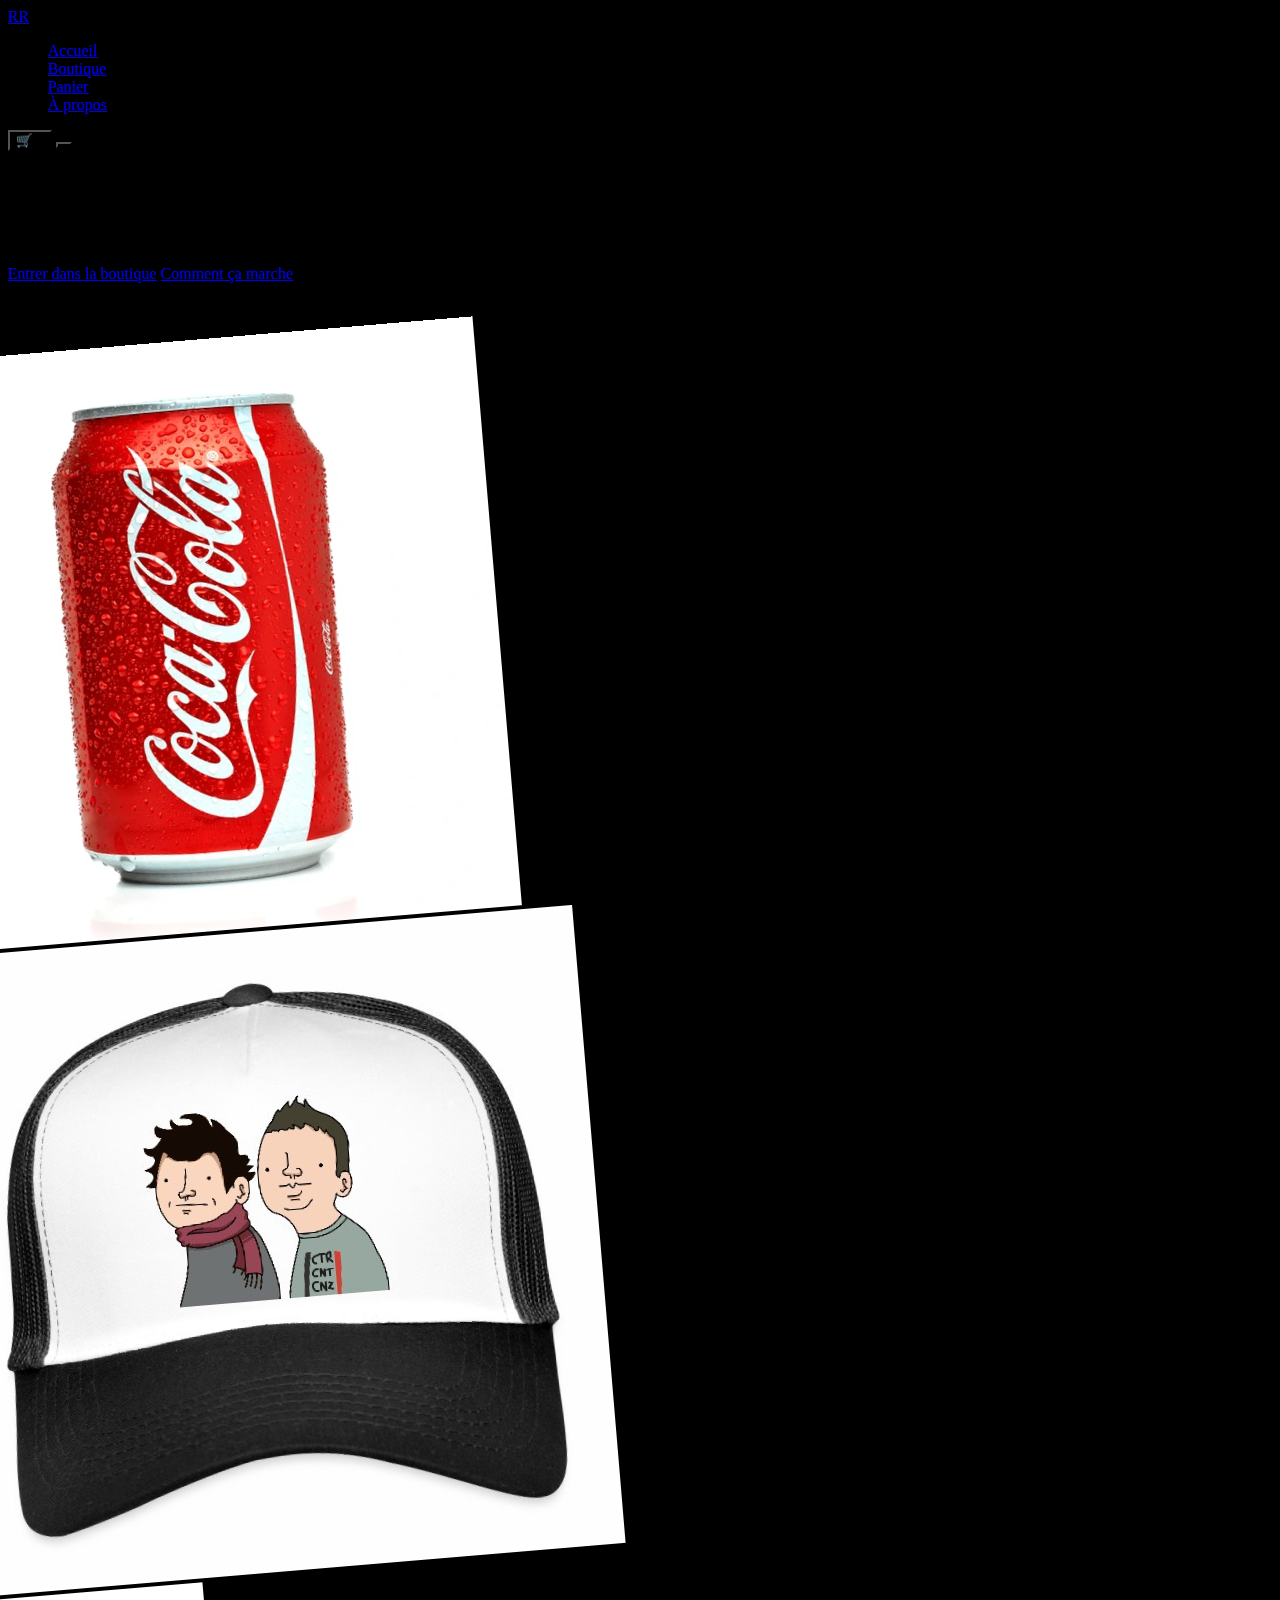
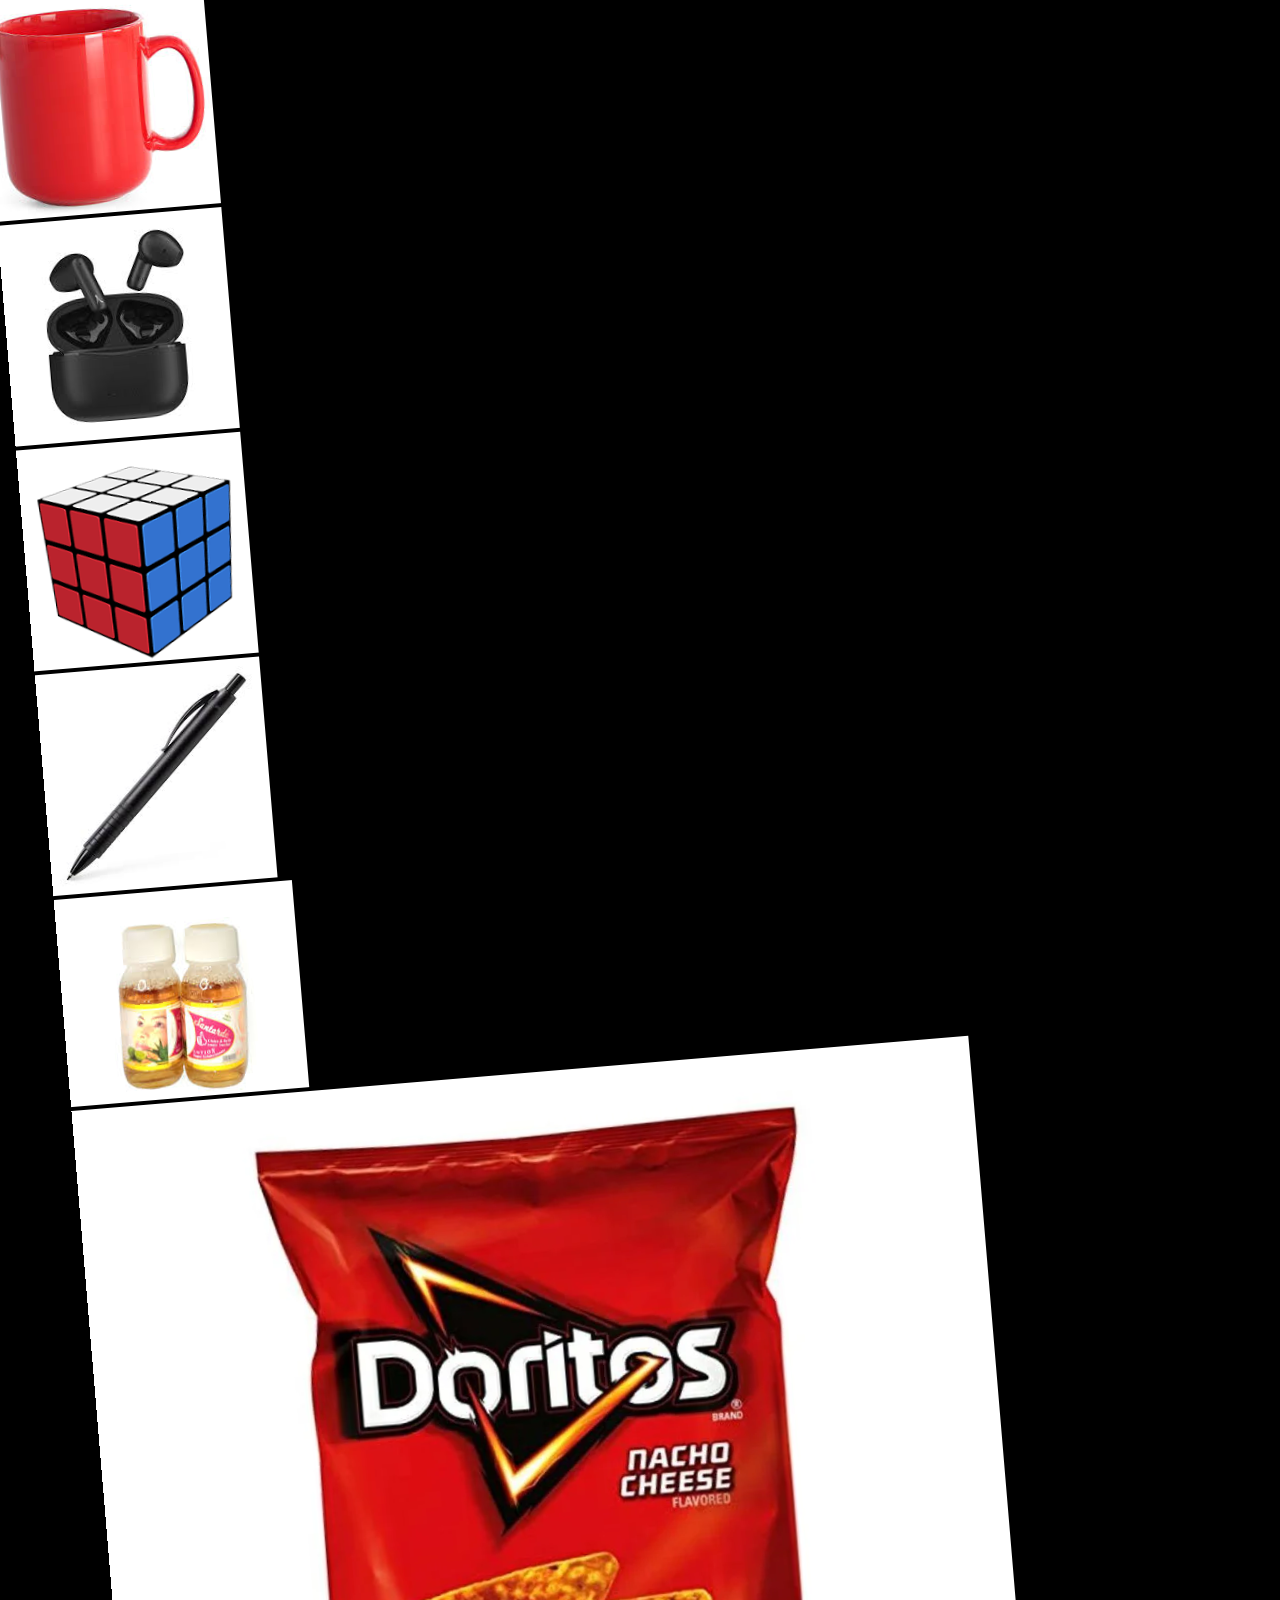
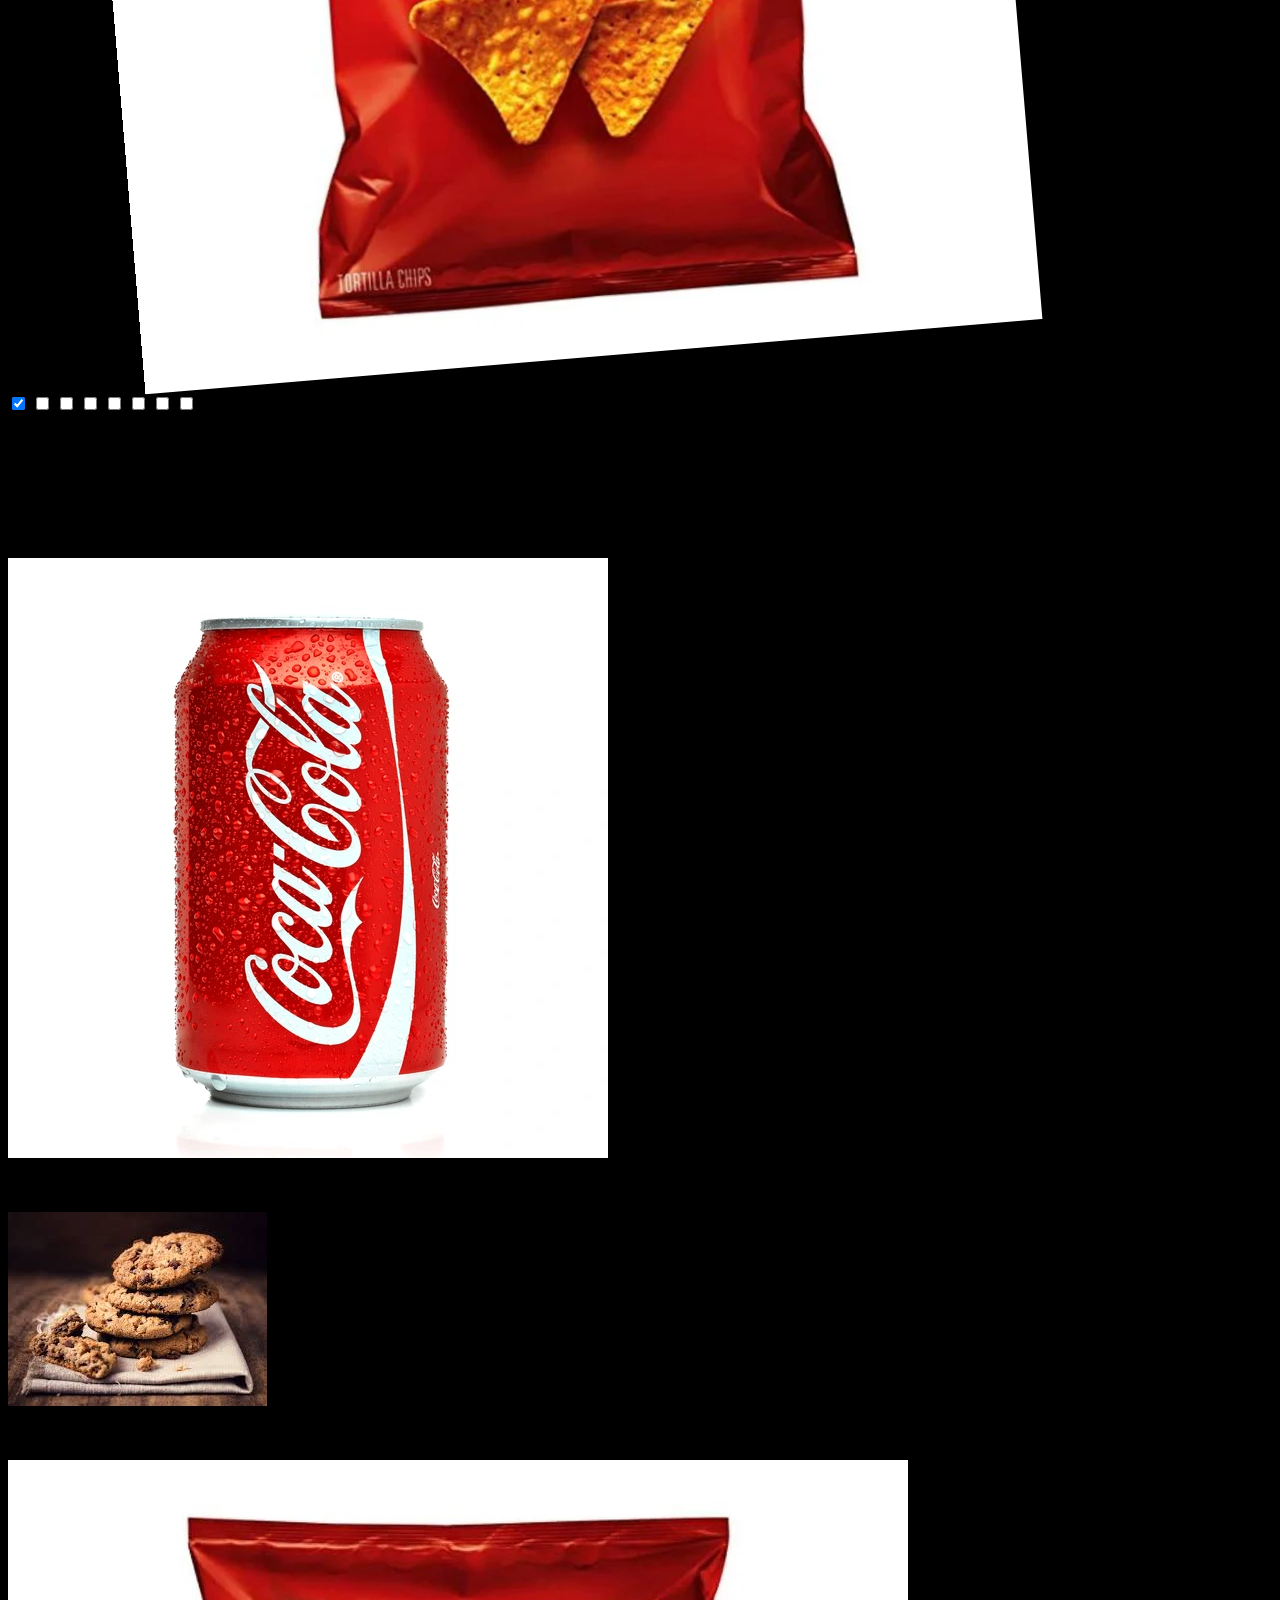
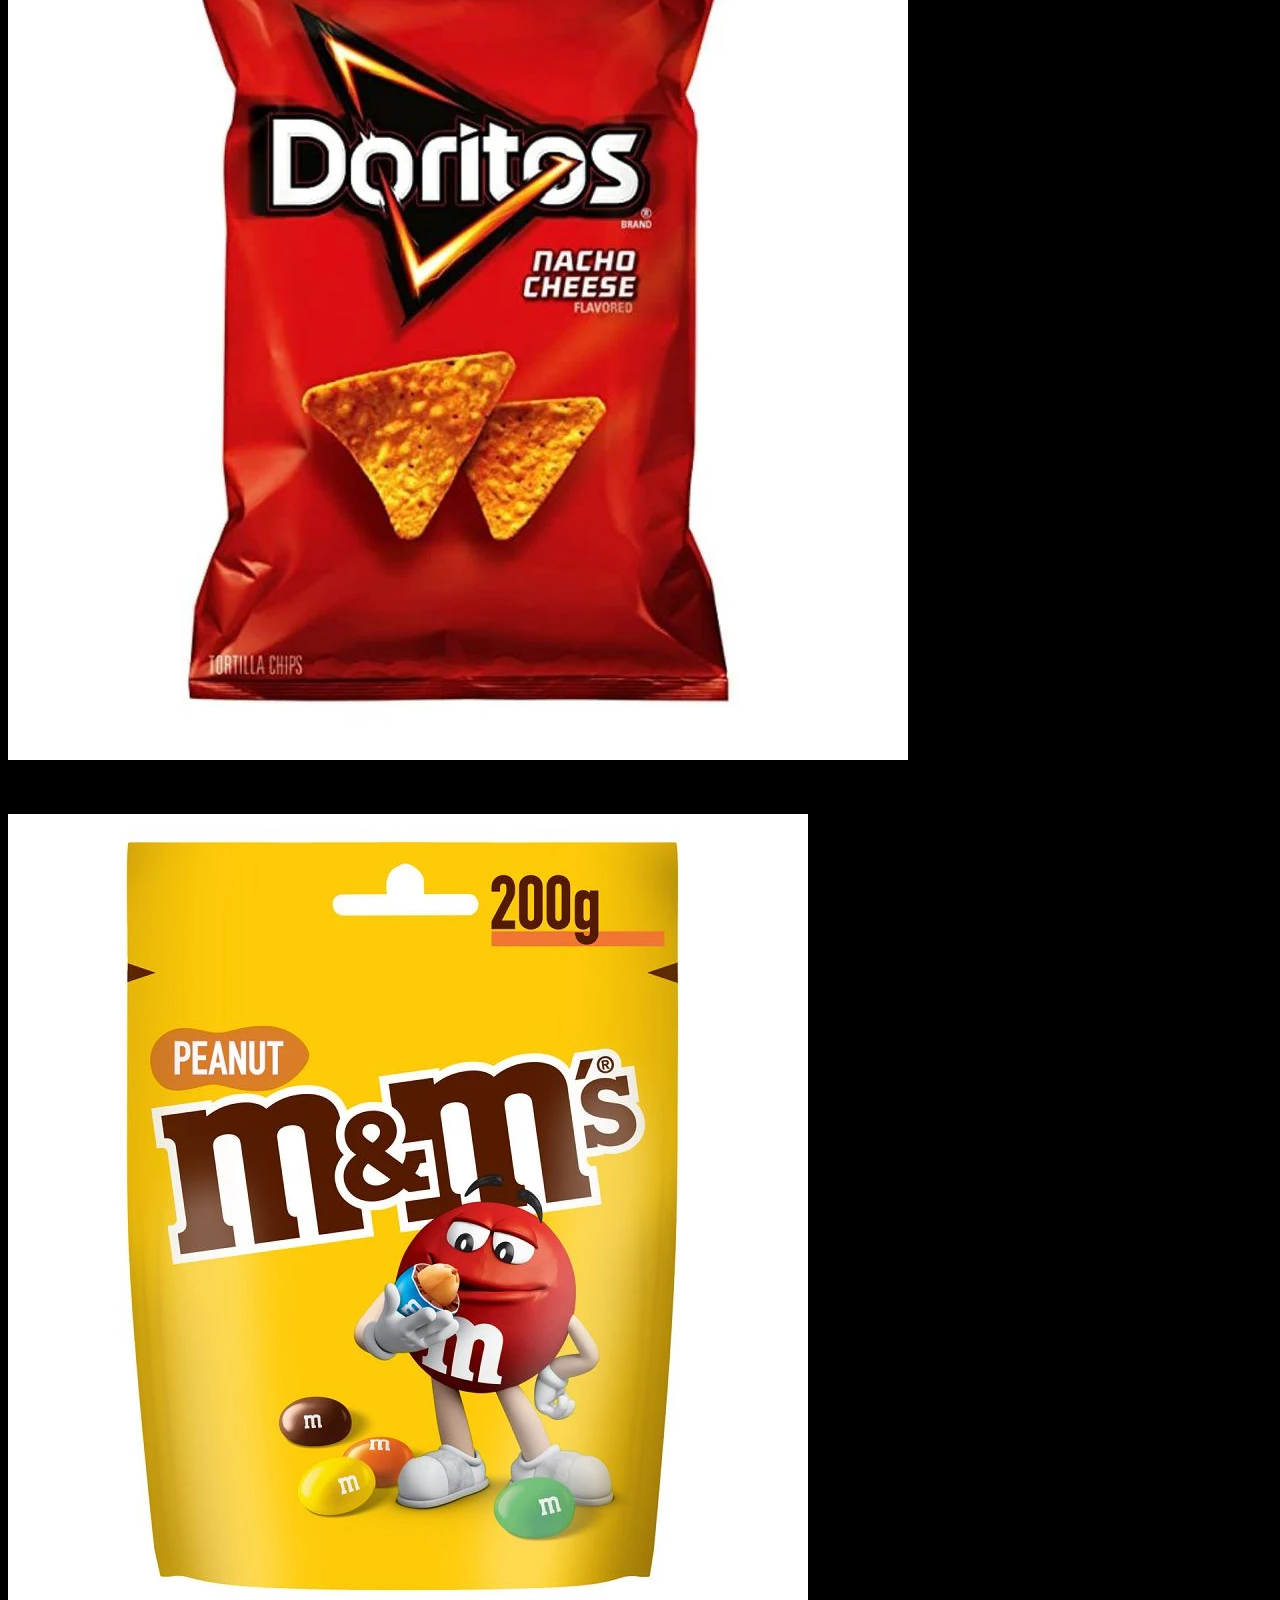
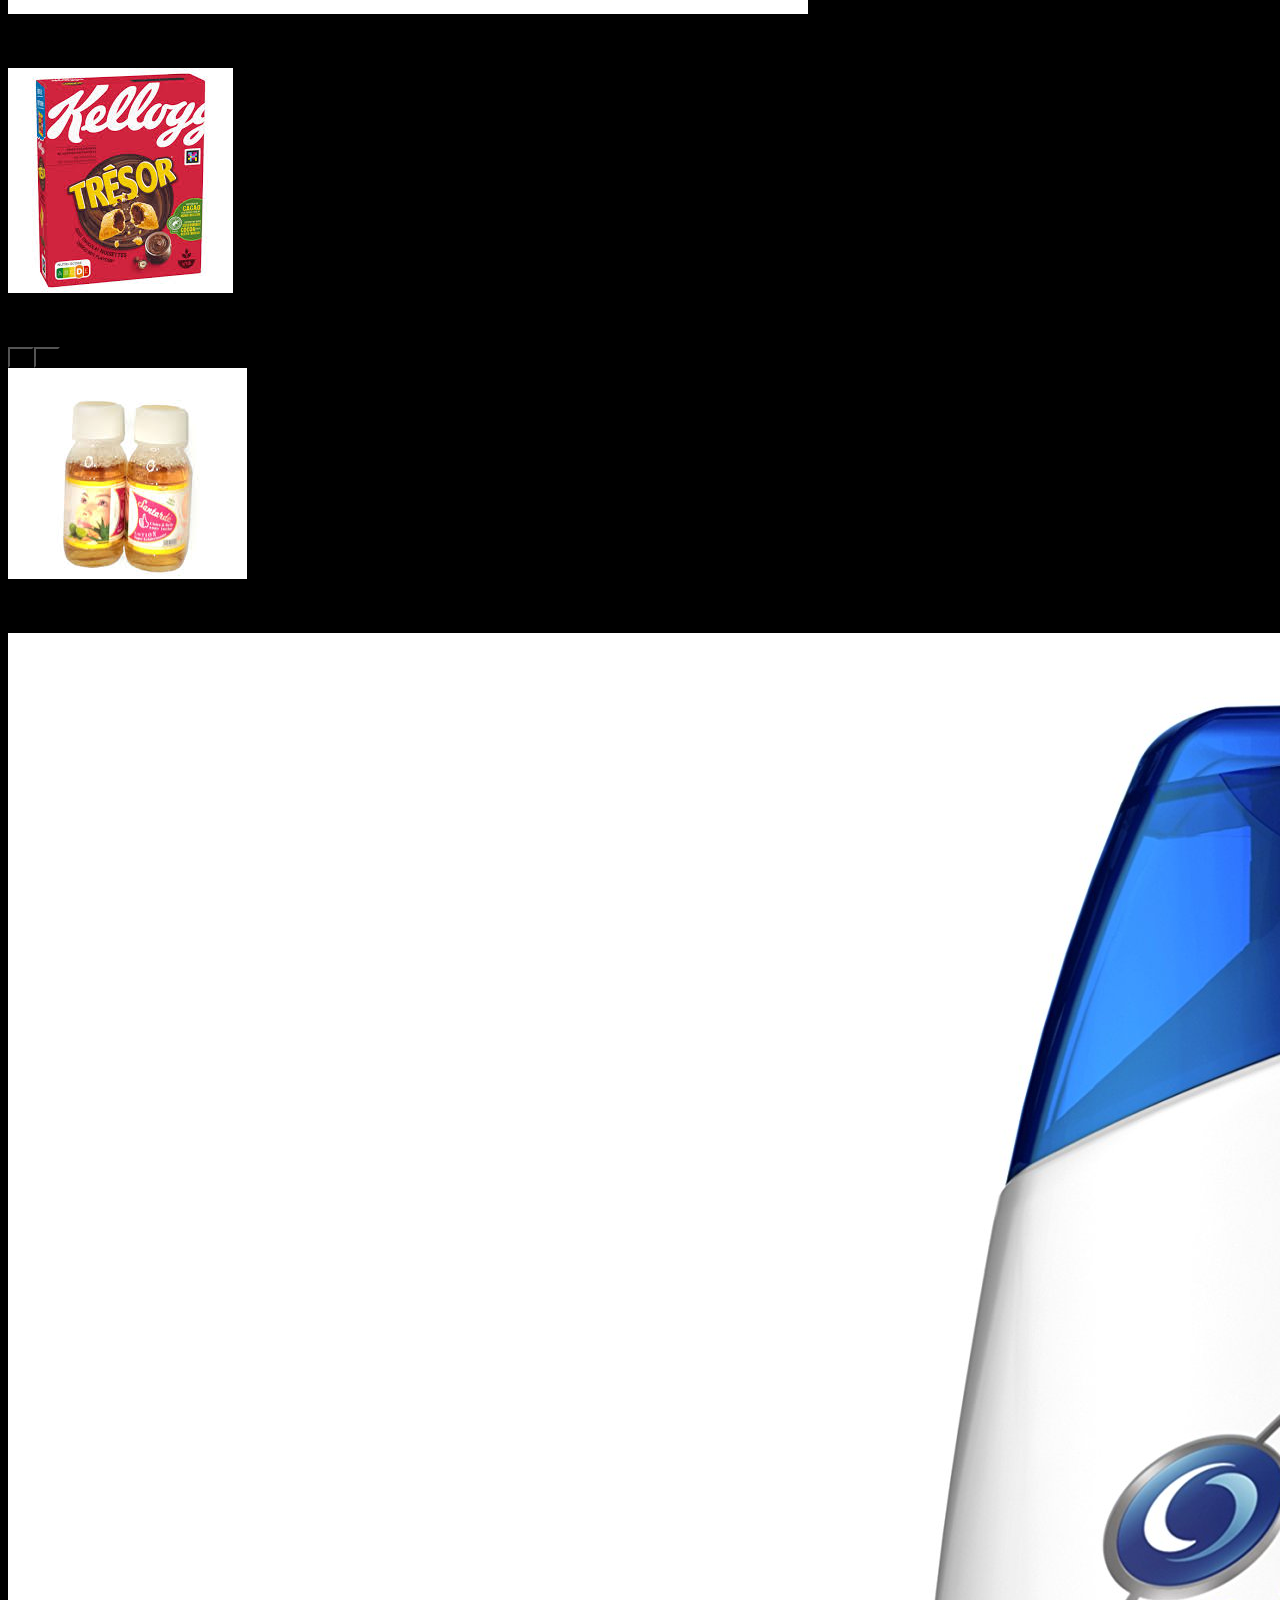
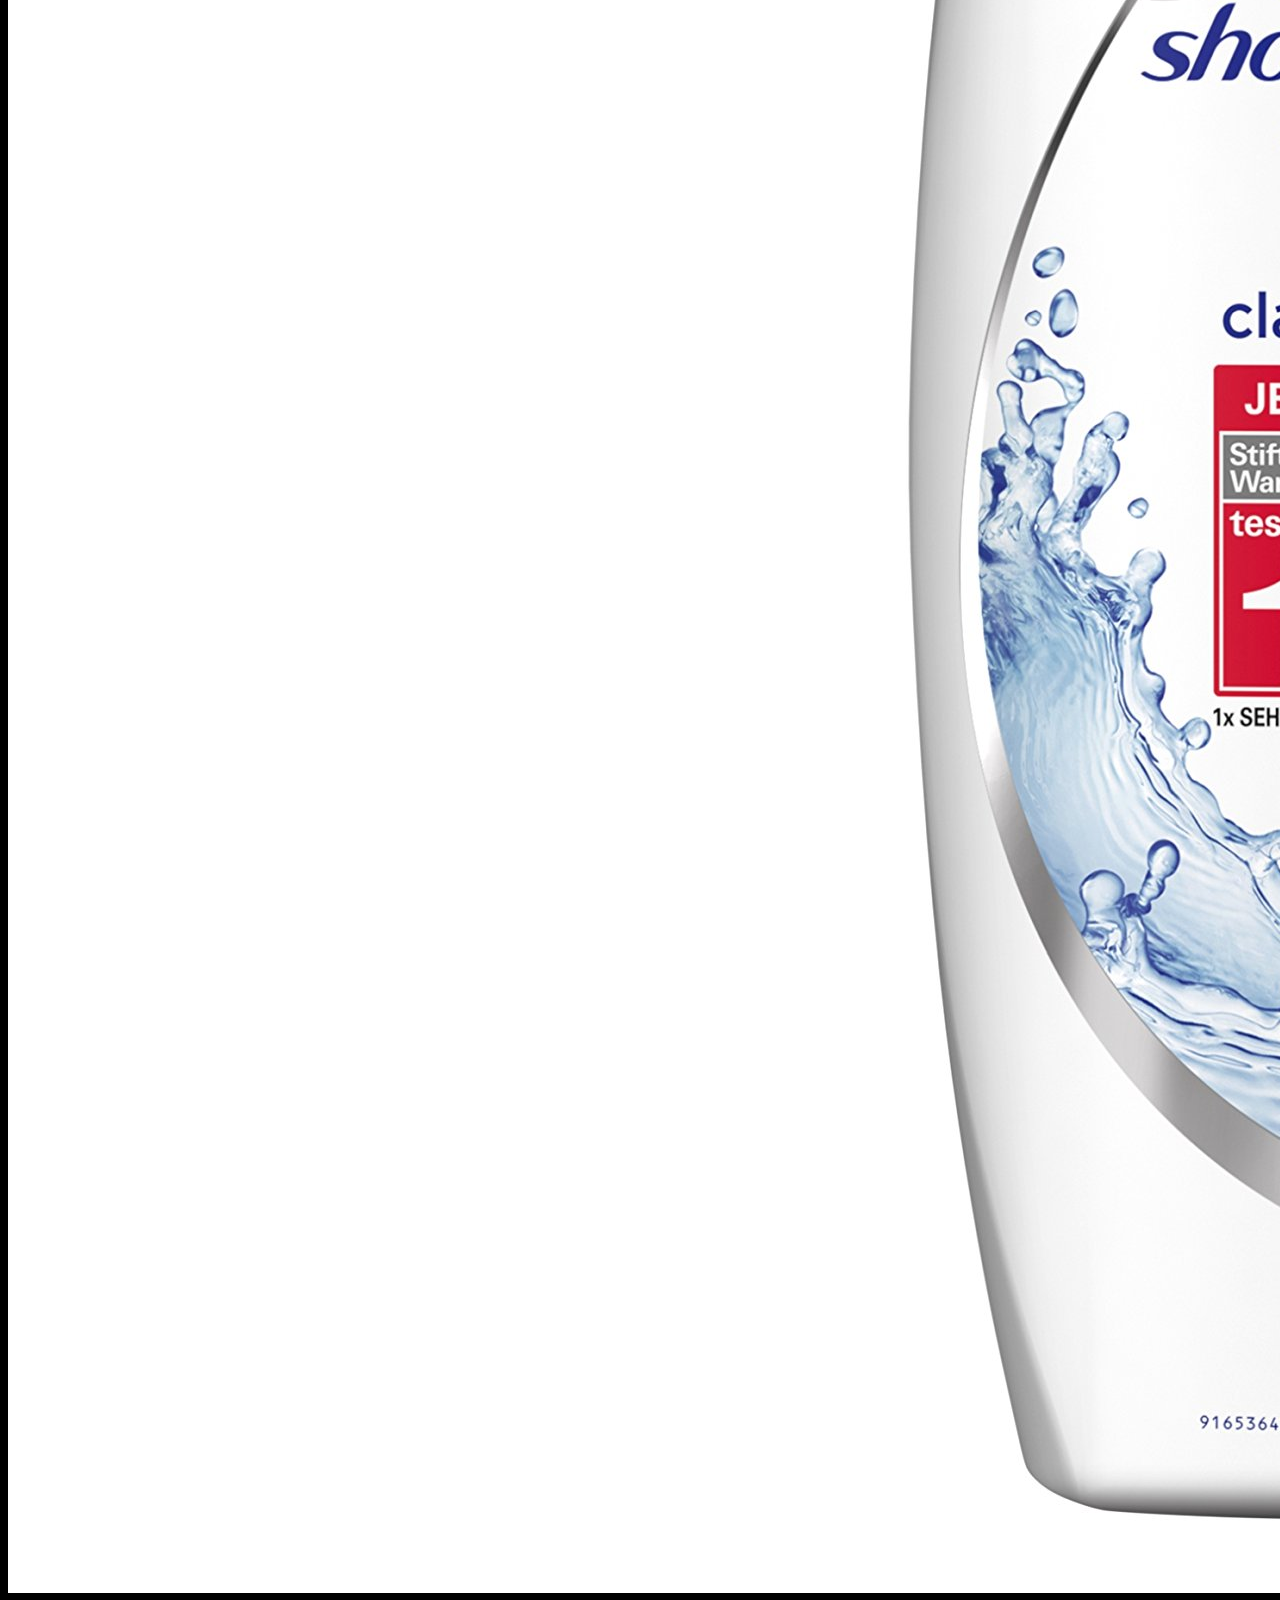
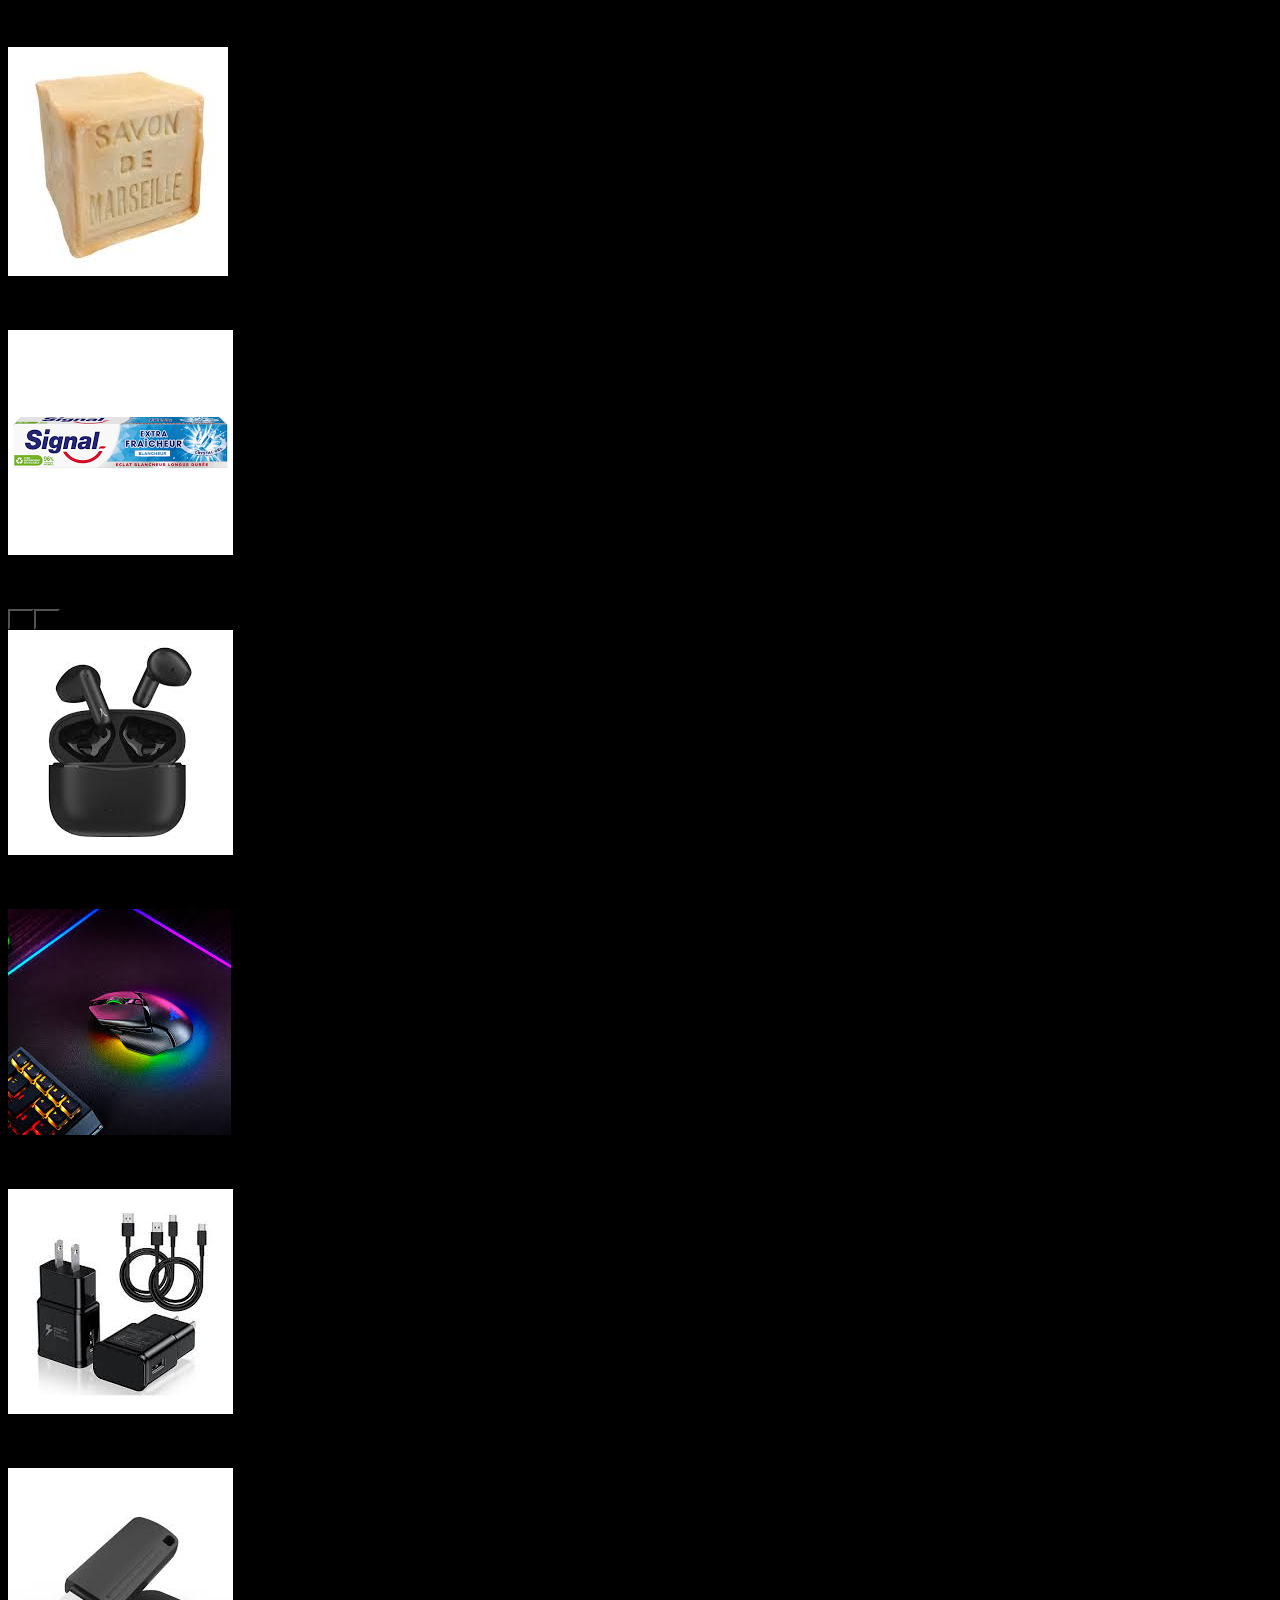
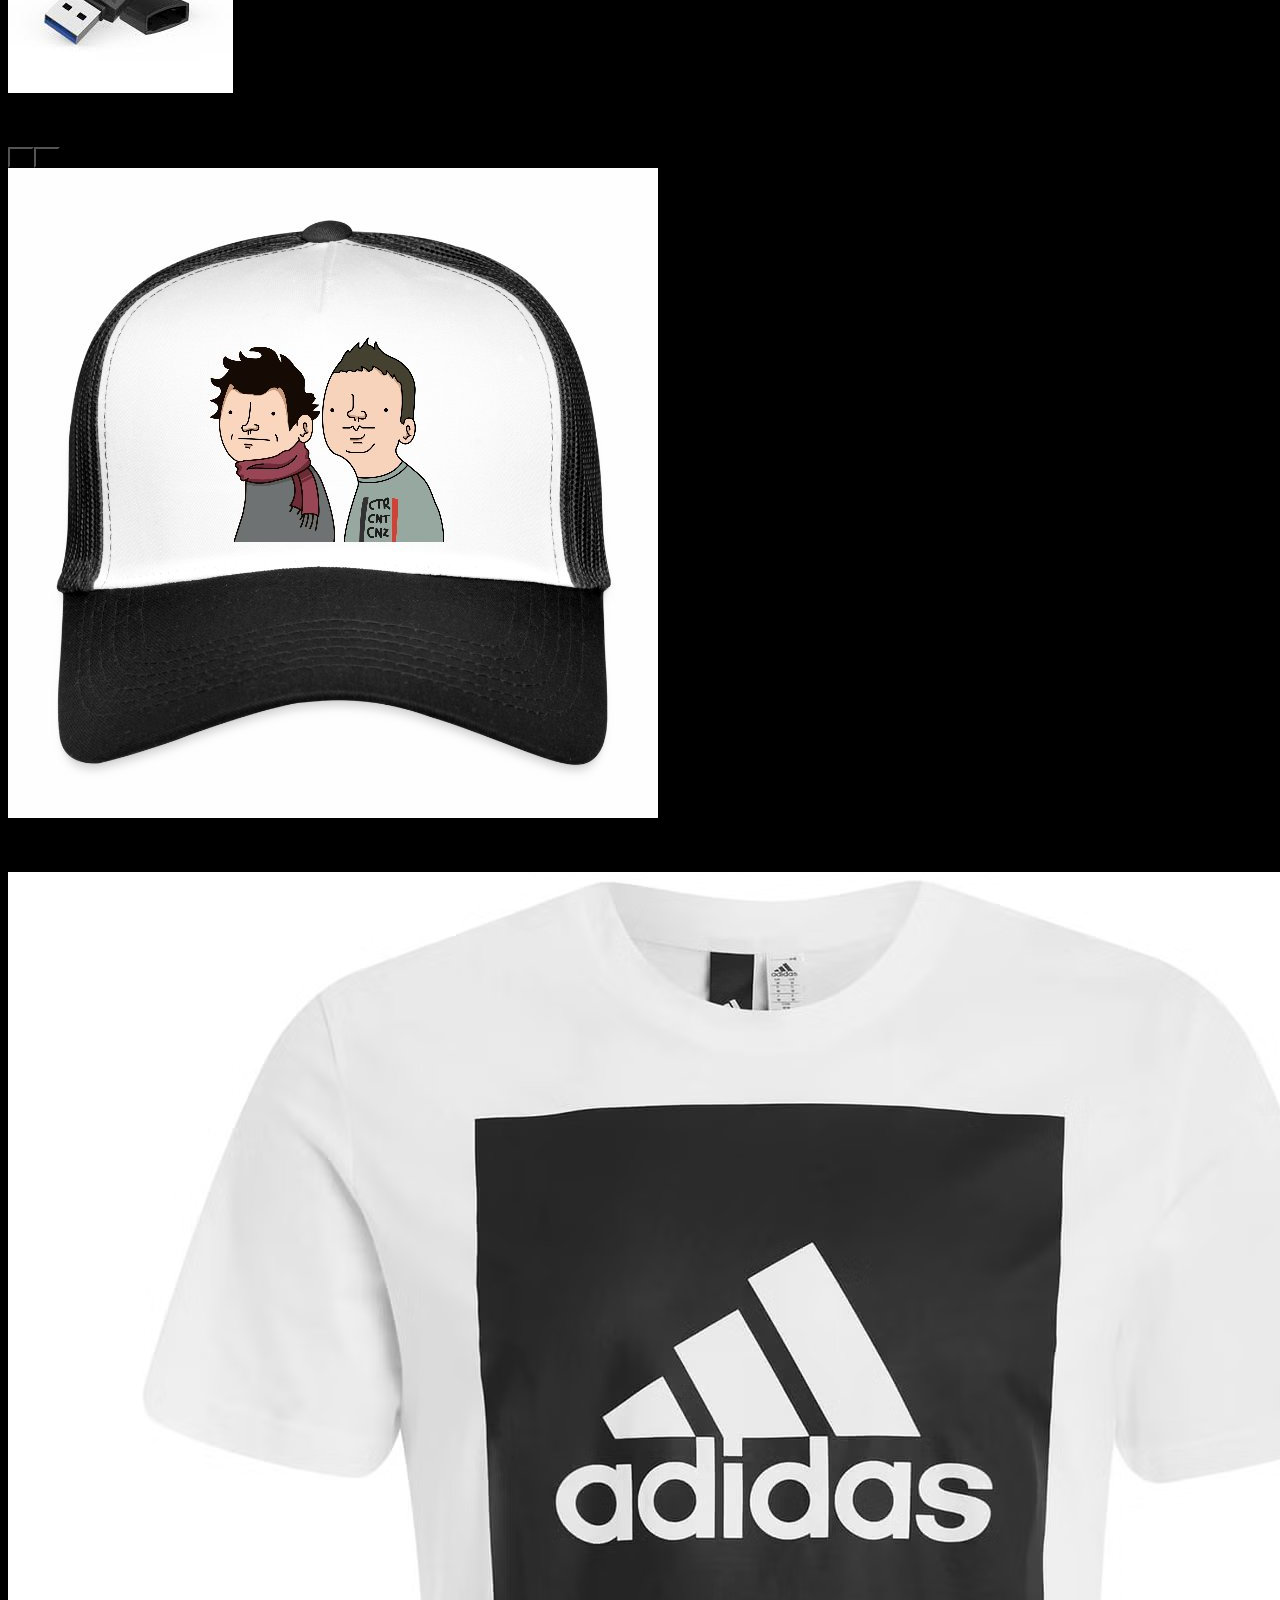
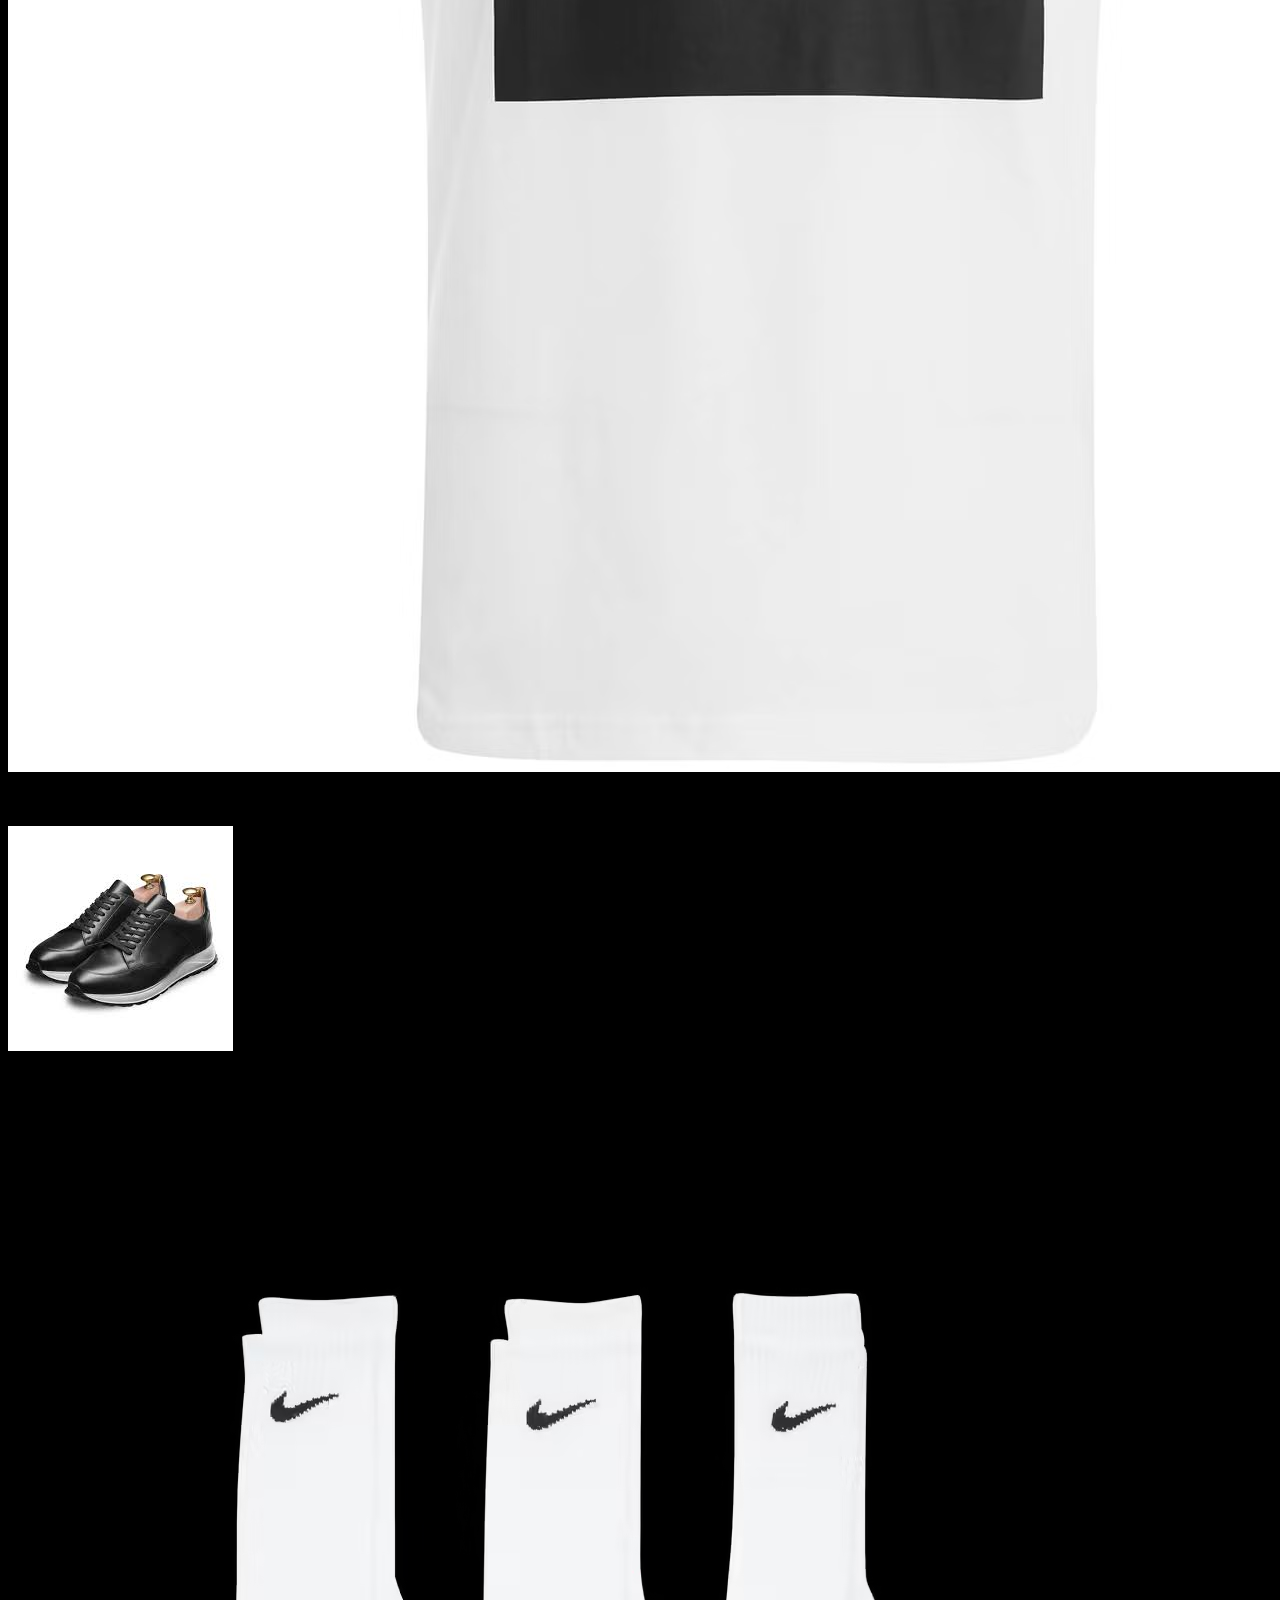
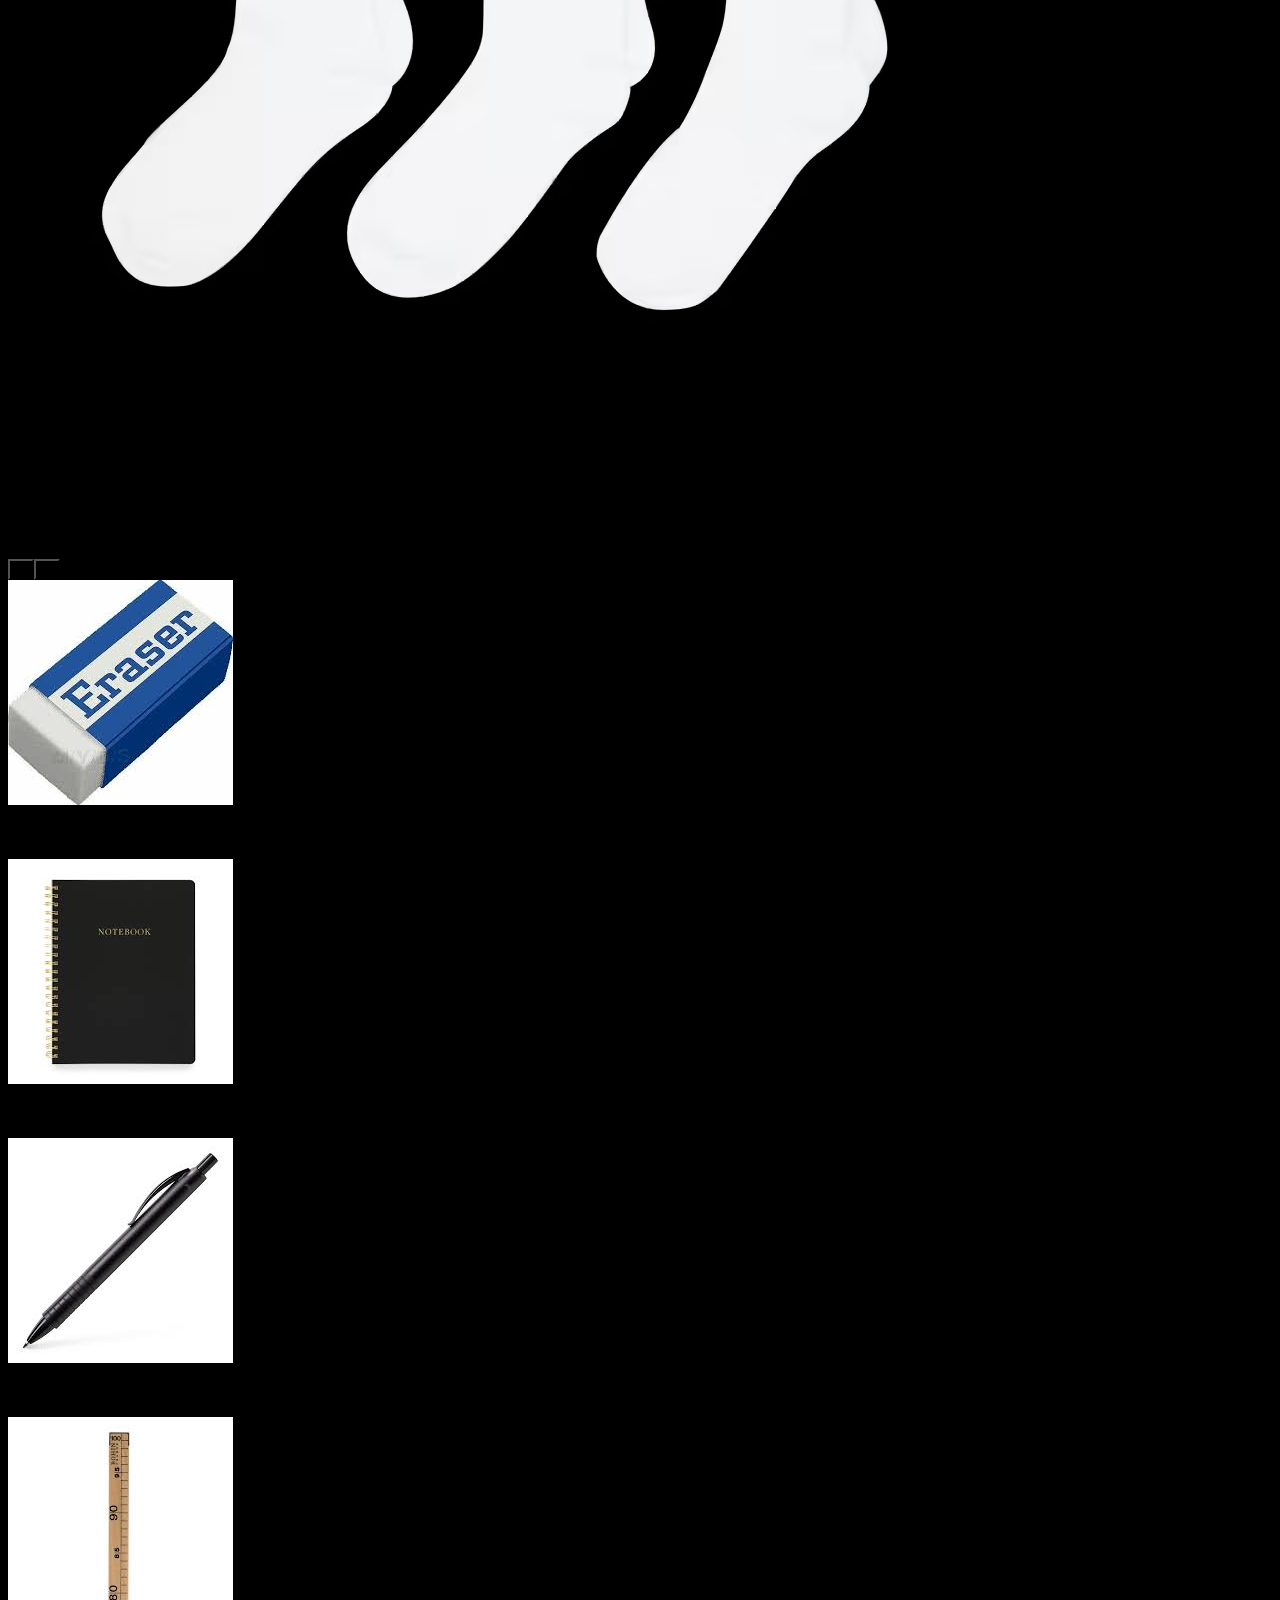
<file: index.html>
<!DOCTYPE html>
<html lang="fr">

<head>
    <meta charset="UTF-8">
    <meta name="viewport" content="width=device-width, initial-scale=1.0">
    <link rel="stylesheet" href="css/index-styles.css">

    <link rel="preconnect" href="https://fonts.googleapis.com">
    <link rel="preconnect" href="https://fonts.gstatic.com" crossorigin>
    <link href="https://fonts.googleapis.com/css2?family=Fontdiner+Swanky&family=Joti+One&family=Lexend+Giga:wght@100..900&display=swap" rel="stylesheet">
</head>
<body>
    
    <!--  HEADER - NAV  -->
    <header class="site-header" role="banner">
        <div class="container header-contenu">
            <a href="index.html" class="logo">RR</a>

            <nav class="nav" role="navigation" aria-label="Main">
            <ul class="nav-links">
                <li><a href="index.html" class="nav-link">Accueil</a></li>
                <li><a href="boutique.html" class="nav-link">Boutique</a></li>
                <li><a href="panier.html" class="nav-link">Panier</a></li>
                <li><a href="a-propos.html" class="nav-link">À propos</a></li>
            </ul>
            </nav>

            <div class="panier">
            <button class="panier-button" aria-label="Voir le panier">
                🛒 <span class="panier-count" aria-hidden="true">0</span>
            </button>
            <button class="burger" aria-label="Ouvrir le menu">
                <span></span><span></span><span></span>
            </button>
            </div>
        </div>
    </header>

    <!-- --- HERO avec intro-panel entre le titre et le barrel --- -->
    <section class="hero" aria-label="Bannière principale — roulette russe (concept visuel)">
    <h1 class="hero-title">RUSSIAN ROULETTE</h1>

    <!-- INTRO PANEL : espace entre titre et carousel -->
    <div class="intro-panel">
        
        <p class="slogan">Un site d’e-commerce qui transforme l’achat en pari. 1 chance sur 10 d’avoir la surprise.</p>
        <div class="intro-panel-buttons">
            <a class="button-boutique" href="boutique.html">Entrer dans la boutique</a>
            <a class="button-how" href="#how-it-works">Comment ça marche</a>
        </div>
        

        
    </div>

    <!-- BARIL AVEC IMAGES -->
    <div class="barrel-wrap" role="img" aria-hidden="true">
        <div class="barrel" aria-hidden="true">
        <div class="ring" id="ring">
            <div class="cellule" style="--i:0"><div class="image"><img src="images/products/foods-and-drinks/coca-cola.jpeg" alt="Produit 1"></div></div>
            <div class="cellule" style="--i:1"><div class="image"><img src="images/products/fashion/hat.jpeg" alt="Produit 2"></div></div>
            <div class="cellule" style="--i:2"><div class="image"><img src="images/products/home-and-kitchen/mug.jpeg" alt="Produit 3"></div></div>
            <div class="cellule" style="--i:3"><div class="image"><img src="images/products/tech-and-accessories/airpods.jpeg" alt="Produit 4"></div></div>
            <div class="cellule" style="--i:4"><div class="image"><img src="images/products/toys-and-games/rubiks-cube.png" alt="Produit 5"></div></div>
            <div class="cellule" style="--i:5"><div class="image"><img src="images/products/school-supplies/pens.jpeg" alt="Produit 6"></div></div>
            <div class="cellule" style="--i:6"><div class="image"><img src="images/products/personal-care/lotions.jpeg" alt="Produit 7"></div></div>
            <div class="cellule" style="--i:7"><div class="image"><img src="images/products/foods-and-drinks/doritos.jpeg" alt="Produit 8"></div></div>

        </div>
            <div class="rivet" aria-hidden="true"></div>
        </div>
    </div>

    <div class="hero-aura">Chance : 1 sur 10. Aura : +10000</div>
    </section>






    <!-- IDEE : pour chaque produit, afficher la version piegee pendant 0.2 secondes sur le hover puis revenir a verison normale-->
    <!-- et la probabilite qu'il soit piege-->

    <input type="checkbox" name="foods-and-drinks" id="foods-and-drinks" checked>
    <input type="checkbox" name="personal-care" id="personal-care">
    <input type="checkbox" name="tech-and-accessories" id="tech-and-accessories">
    <input type="checkbox" name="fashion" id="fashion">
    <input type="checkbox" name="school-supplies" id="school-supplies">
    <input type="checkbox" name="home-and-kitchen" id="home-and-kitchen">
    <input type="checkbox" name="toys-and-games" id="toys-and-games">
    <input type="checkbox" name="ultimate-gamble-box" id="ultimate-gamble-box">

    <div class="shop-overview">
        <div class="shop-categories">
            <div class="category-card">
                <label for="foods-and-drinks">Nourriture</label>
            </div>
            <div class="category-card">
                <label for="personal-care">Hygiene</label>      
            </div>
            <div class="category-card">
                <label for="tech-and-accessories">Tech & Accessoires</label>
            </div>
            <div class="category-card">                
                <label for="fashion">Mode</label>
            </div>
            <div class="category-card">              
                <label for="school-supplies">Fournitures Scolaires</label>
            </div>
            <div class="category-card">               
                <label for="home-and-kitchen">Maison & Cuisine</label>
            </div>
            <div class="category-card">              
                <label for="toys-and-games">Jeux & Jouets</label>
            </div>
            <div class="ultimate-category-card">
                <label for="ultimate-gamble-box">Ultimate Gamble Box</label>
            </div>
        </div>

        <div class="content-area">
            <div class="content" id="foods-content">
                <div class="product-container" data-index="1">
                    <img src="images/products/foods-and-drinks/coca-cola.jpeg" alt="coca cola">
                    <p>Coca Cola (ou Vinaigre Blanc)</p>
                </div>
                <div class="product-container" data-index="2">
                    <img src="images/products/foods-and-drinks/cookies.jpeg" alt="cookies">
                    <p>Cookies (au sucre ou rempli de sel)</p>
                </div>
                <div class="product-container" data-index="3">
                    <img src="images/products/foods-and-drinks/doritos.jpeg" alt="doritos">
                    <p>Doritos normaux (ou ultra epices India prime)</p>
                </div>
                <div class="product-container" data-index="4">
                    <img src="images/products/foods-and-drinks/m&ms.jpeg" alt="m&ms">
                    <p>M&M's (ou gout wasabi)</p>
                </div>
                <div class="product-container" data-index="5">
                    <img src="images/products/foods-and-drinks/tresor.jpeg" alt="tresor">
                    <p>Cereales Kellogs (ou ail deguise)</p>
                </div>
            </div>
            <div class="content" id="personal-care-content">
                <div class="product-container" data-index="1">
                    <img src="images/products/personal-care/lotions.jpeg" alt="Lotions">
                    <p>Lotions hydratantes</p>
                </div>
                <div class="product-container" data-index="2">
                    <img src="images/products/personal-care/shampoo.jpeg" alt="Shampoo">
                    <p>Shampooing doux</p>
                </div>
                <div class="product-container" data-index="3">
                    <img src="images/products/personal-care/soap.jpeg" alt="Savon">
                    <p>Savon artisanal</p>
                </div>
                <div class="product-container" data-index="4">
                    <img src="images/products/personal-care/toothpaste.png" alt="Dentifrice">
                    <p>Dentifrice menthe</p>
                </div>
            </div>
            <div class="content" id="tech-content">
                <div class="product-container" data-index="1">
                    <img src="images/products/tech-and-accessories/airpods.jpeg" alt="AirPods">
                    <p>Ecouteurs sans fil</p>
                </div>
                <div class="product-container" data-index="2">
                    <img src="images/products/tech-and-accessories/gaming-mouse.jpeg" alt="Gaming Mouse">
                    <p>Souris gamer</p>
                </div>
                <div class="product-container" data-index="3">
                    <img src="images/products/tech-and-accessories/phone-charger.jpeg" alt="Phone Charger">
                    <p>Chargeur rapide</p>
                </div>
                <div class="product-container" data-index="4">
                    <img src="images/products/tech-and-accessories/usb.jpeg" alt="USB cable">
                    <p>Cable USB</p>
                </div>
            </div>
            <div class="content" id="fashion-content">
                <div class="product-container" data-index="1">
                    <img src="images/products/fashion/hat.jpeg" alt="Hat">
                    <p>Chapeau stylé</p>
                </div>
                <div class="product-container" data-index="2">
                    <img src="images/products/fashion/shirt.jpeg" alt="Shirt">
                    <p>T-Shirt tendance</p>
                </div>
                <div class="product-container" data-index="3">
                    <img src="images/products/fashion/sneakers.jpeg" alt="Sneakers">
                    <p>Basket confort</p>
                </div>
                <div class="product-container" data-index="4">
                    <img src="images/products/fashion/sock-pairs.jpeg" alt="Socks">
                    <p>Paires de chaussettes</p>
                </div>
            </div>
            <div class="content" id="school-supplies-content">
                <div class="product-container" data-index="1">
                    <img src="images/products/school-supplies/eraser.jpeg" alt="Eraser">
                    <p>Gomme</p>
                </div>
                <div class="product-container" data-index="2">
                    <img src="images/products/school-supplies/notebook.jpeg" alt="Notebook">
                    <p>Cahier</p>
                </div>
                <div class="product-container" data-index="3">
                    <img src="images/products/school-supplies/pens.jpeg" alt="Pens">
                    <p>Stylos</p>
                </div>
                <div class="product-container" data-index="4">
                    <img src="images/products/school-supplies/ruler.jpeg" alt="Ruler">
                    <p>Règle</p>
                </div>
            </div>
            <div class="content" id="home-and-kitchen-content">
                <div class="product-container" data-index="1">
                    <img src="images/products/home-and-kitchen/candle.jpeg" alt="Candle">
                    <p>Bougie parfumée</p>
                </div>
                <div class="product-container" data-index="2">
                    <img src="images/products/home-and-kitchen/mug.jpeg" alt="Mug">
                    <p>Mug ceramique</p>
                </div>
                <div class="product-container" data-index="3">
                    <img src="images/products/home-and-kitchen/pillow.jpeg" alt="Pillow">
                    <p>Coussin confort</p>
                </div>
                <div class="product-container" data-index="4">
                    <img src="images/products/home-and-kitchen/spoon.jpeg" alt="Spoon">
                    <p>Cuillère design</p>
                </div>
            </div> 
            <div class="content" id="toys-and-games-content">
                <div class="product-container" data-index="1">
                    <img src="images/products/toys-and-games/board-game.jpeg" alt="Board Game">
                    <p>Jeu de société</p>
                </div>
                <div class="product-container" data-index="2">
                    <img src="images/products/toys-and-games/card-deck.jpeg" alt="Card Deck">
                    <p>Jeu de cartes</p>
                </div>
                <div class="product-container" data-index="3">
                    <img src="images/products/toys-and-games/rubiks-cube.png" alt="Rubik's Cube">
                    <p>Cube Rubik</p>
                </div>
                <div class="product-container" data-index="4">
                    <img src="images/products/toys-and-games/stuffed-animal-surprise.jpeg" alt="Stuffed Animal">
                    <p>Peluche surprise</p>
                </div>
            </div>
            <div class="content" id="ultimate-gamble-box-content">
                <p>contenu de ultimate gamble box</p>
            </div>
        </div>
    </div>

    <script src="js/one-checkbox.js"></script>

    <script> // rotation du baril

    (function(){
        const ring = document.getElementById('ring');
        let angle = 0;

        function rotate() {
            angle -= 0.1; 
            ring.style.transform = `rotateZ(${angle}deg) rotateX(10deg)`;
            requestAnimationFrame(rotate);
        }

        rotate();
    })();
    </script>
</body>
</html>
</file>
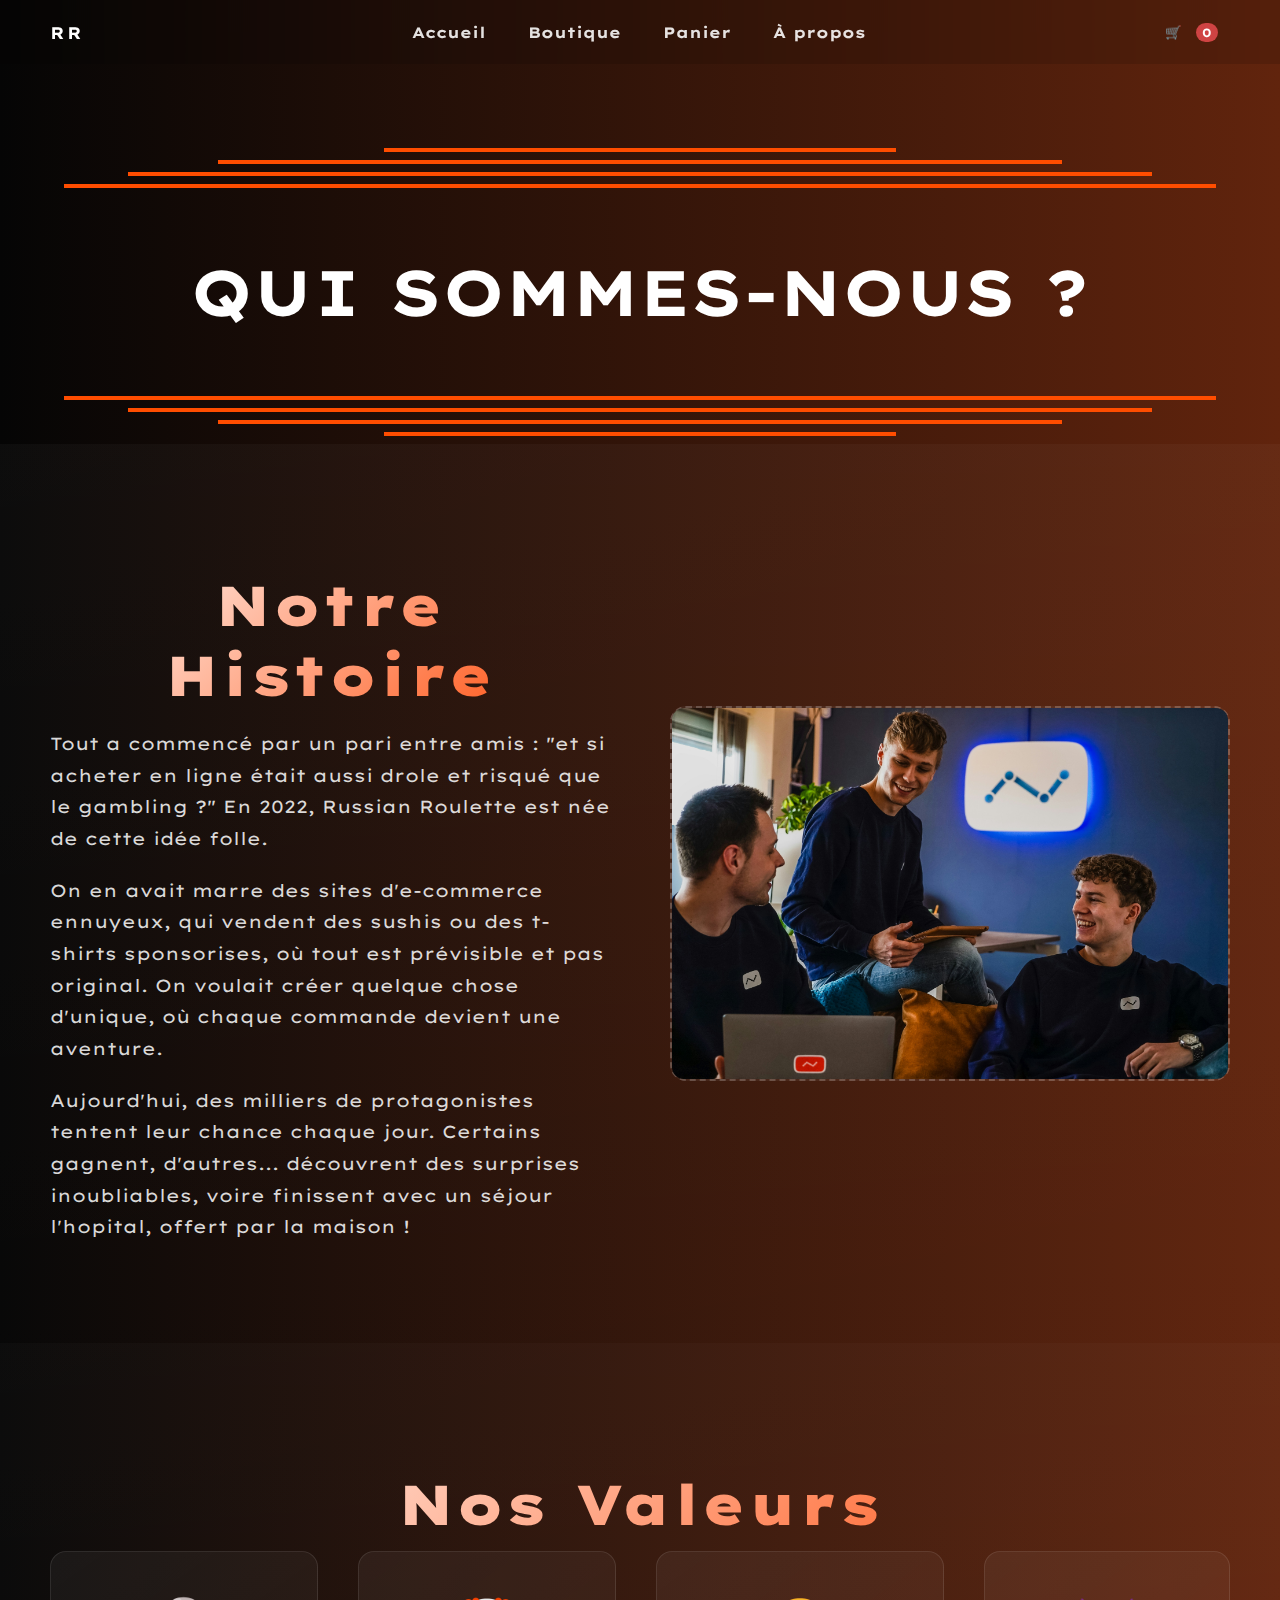
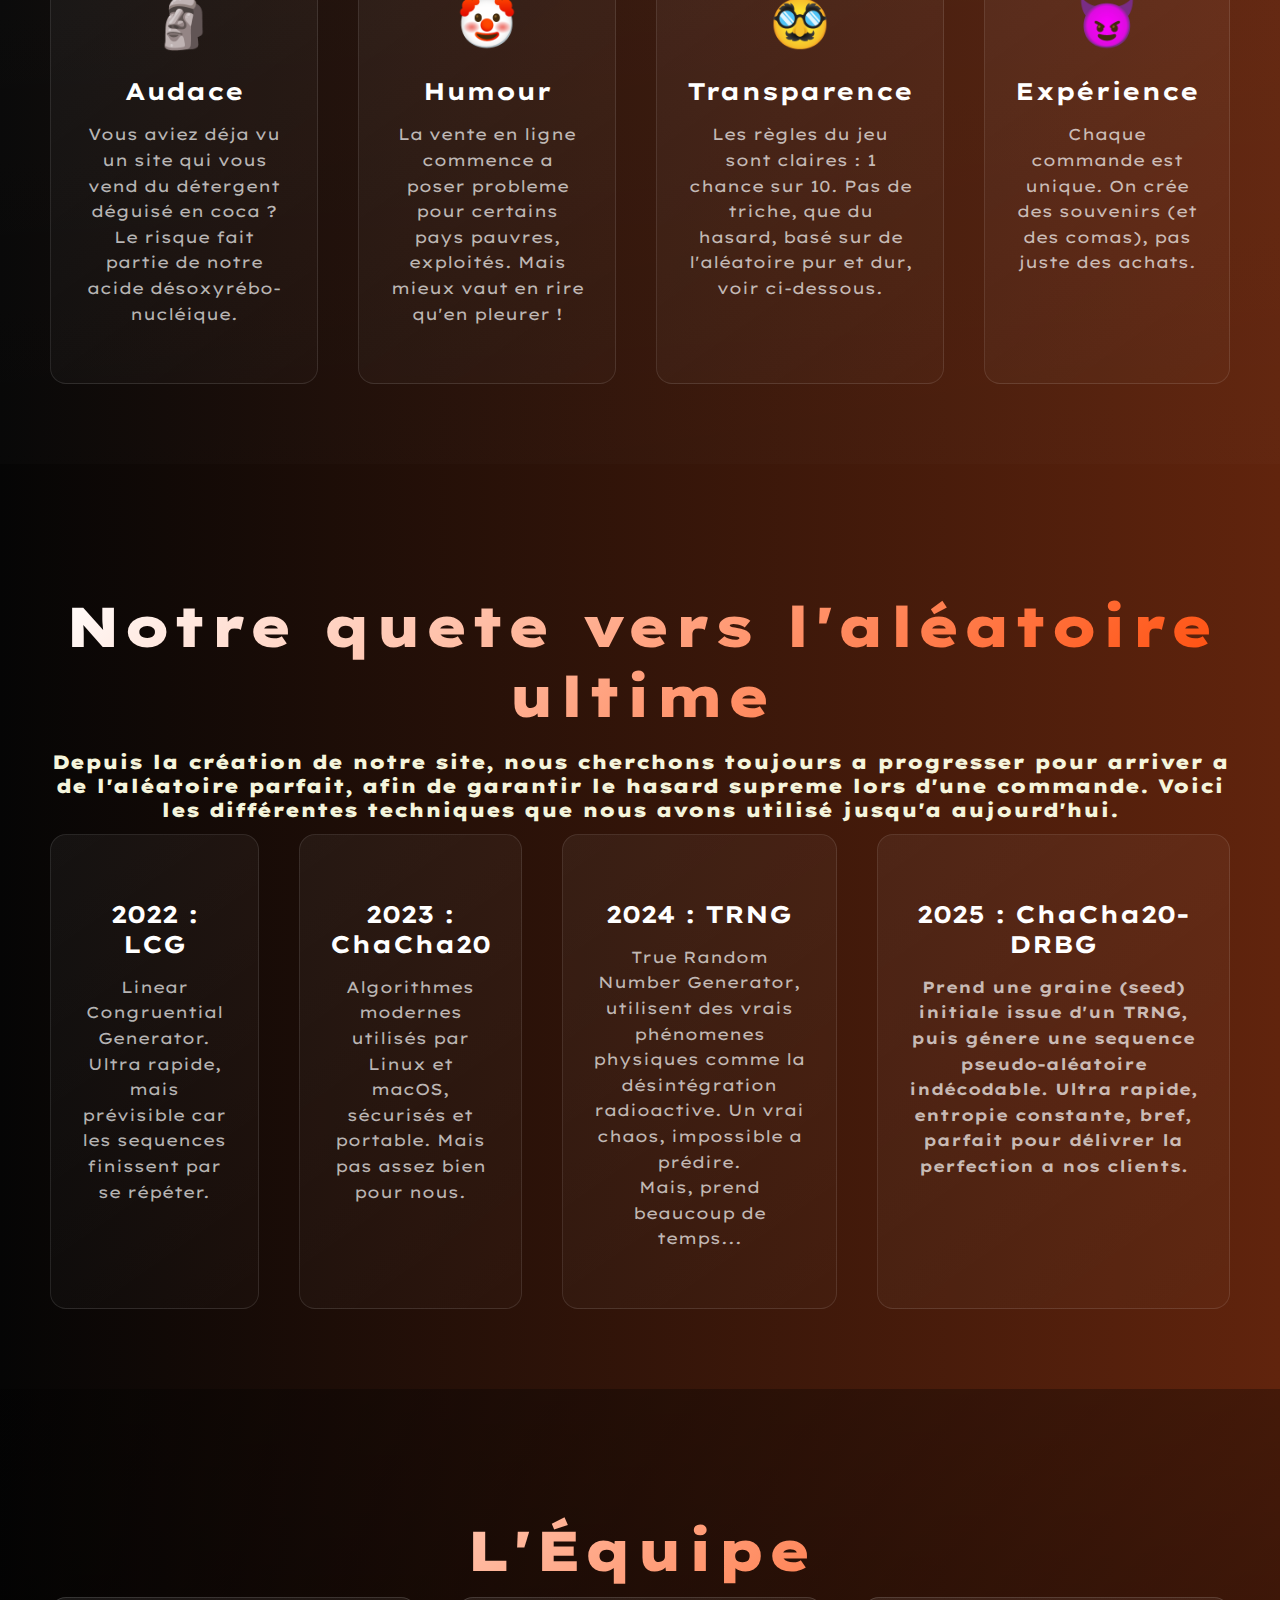
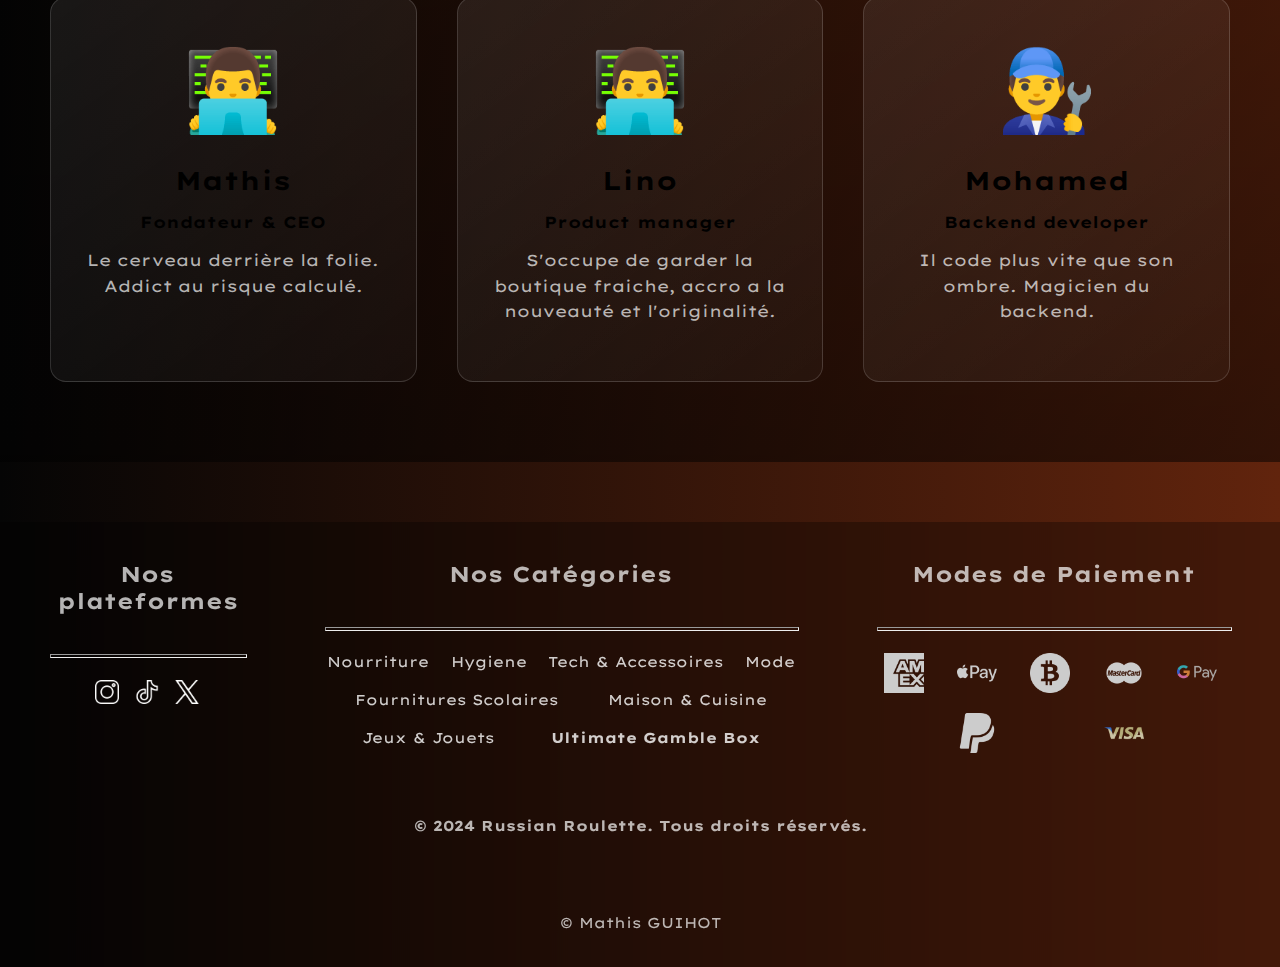
<file: about.html>
<!DOCTYPE html>
<html lang="fr">

<head>
    <meta charset="UTF-8">
    <meta name="viewport" content="width=device-width, initial-scale=1.0">
    <link rel="stylesheet" href="css/about-styles.css">
    <link rel="preconnect" href="https://fonts.googleapis.com">
    <link rel="preconnect" href="https://fonts.gstatic.com/" crossorigin>
    <link href="https://fonts.googleapis.com/css2?family=Joti+One&family=Lexend+Giga:wght@100..900&display=swap"
        rel="stylesheet">

    <title>A propos</title>
</head>

<body>
    <header class="site-header" role="banner">
        <div class="container header-contenu">
            <a href="index.html" class="logo">RR</a>

            <nav class="nav" role="navigation" aria-label="Main">
                <ul class="nav-links">
                    <li><a href="index.html" class="nav-link">Accueil</a></li>
                    <li><a href="boutique.html" class="nav-link">Boutique</a></li>
                    <li><a href="panier.html" class="nav-link">Panier</a></li>
                    <li><a href="about.html" class="nav-link">À propos</a></li>
                </ul>
            </nav>

            <div class="panier">
                <a href="panier.html">
                    <button class="panier-button" aria-label="Voir le panier">
                        🛒 <span class="panier-count" aria-hidden="true">0</span>
                    </button>
                </a>
                <button class="burger" aria-label="Ouvrir le menu">
                    <span></span><span></span><span></span>
                </button>
            </div>
        </div>
    </header>

    <hr class="invisible">

    <hr class="line1">
    <hr class="line2">
    <hr class="line3">
    <hr class="line4">
    <p class="title">QUI SOMMES-NOUS ?</p>
    <hr class="line4">
    <hr class="line3">
    <hr class="line2">
    <hr class="line1">








    <section class="about-section about-section--light">
        <div class="about-container">
            <div class="about-content">
                <div class="about-text">
                    <h2 class="section-title">Notre Histoire</h2>
                    <p>
                        Tout a commencé par un pari entre amis : "et si acheter en ligne était aussi drole et risqué que le gambling ?" 
                        En 2022, Russian Roulette est née de cette idée folle.
                    </p>
                    <p>
                        On en avait marre des sites d'e-commerce ennuyeux, qui vendent des sushis ou des t-shirts sponsorises, où tout est prévisible et pas original. 
                        On voulait créer quelque chose d'unique, où chaque commande devient une aventure.
                    </p>
                    <p>
                        Aujourd'hui, des milliers de protagonistes tentent leur chance chaque jour. Certains gagnent, d'autres... 
                        découvrent des surprises inoubliables, voire finissent avec un séjour l'hopital, offert par la maison !
                    </p>
                </div>
                <div class="about-image">
                    <div class="image-placeholder">
                        <img src="images/debut.jpg">
                    </div>
                </div>
            </div>
        </div>
    </section>




    <section class="about-section about-section--light">
        <div class="about-container">
            <h2 class="section-title center">Nos Valeurs</h2>
            <div class="values-grid">
                <div class="value-card">
                    <div class="value-icon">🗿</div>
                    <h3>Audace</h3>
                    <p>Vous aviez déja vu un site qui vous vend du détergent déguisé en coca ? Le risque fait partie de notre acide désoxyrébo-nucléique.</p>
                </div>
                <div class="value-card">
                    <div class="value-icon">🤡</div>
                    <h3>Humour</h3>
                    <p>La vente en ligne commence a poser probleme pour certains pays pauvres, exploités. Mais mieux vaut en rire qu'en pleurer !</p>
                </div>
                <div class="value-card">
                    <div class="value-icon">🥸</div>
                    <h3>Transparence</h3>
                    <p>Les règles du jeu sont claires : 1 chance sur 10. Pas de triche, que du hasard, basé sur de l'aléatoire pur et dur, voir ci-dessous.</p>
                </div>
                <div class="value-card">
                    <div class="value-icon">😈</div>
                    <h3>Expérience</h3>
                    <p>Chaque commande est unique. On crée des souvenirs (et des comas), pas juste des achats.</p>
                </div>
            </div>
        </div>
    </section>

    
    <section class="about-section about-section-light">
        <div class="about-container">
            <h2 class="section-title center">Notre quete vers l'aléatoire ultime</h2>
            <h3 class="section-subtitle center">Depuis la création de notre site, nous cherchons toujours a progresser pour arriver a de l'aléatoire parfait, afin de garantir le hasard supreme lors d'une commande. Voici les différentes techniques que nous avons utilisé jusqu'a aujourd'hui.</h3>
            <div class="values-grid">
                <div class="value-card">
                    <h3>2022 : LCG</h3>
                    <p>Linear Congruential Generator. Ultra rapide, mais prévisible car les sequences finissent par se répéter.</p>
                </div>
                <div class="value-card">
                    <h3>2023 : ChaCha20</h3>
                    <p>Algorithmes modernes utilisés par Linux et macOS, sécurisés et portable. Mais pas assez bien pour nous.</p>
                </div>
                <div class="value-card">
                    <h3>2024 : TRNG</h3>
                    <p>True Random Number Generator, utilisent des vrais phénomenes physiques comme la désintégration radioactive. Un vrai chaos, impossible a prédire. <br>Mais, prend beaucoup de temps...</p>
                </div><div class="value-card">
                    <h3>2025 : ChaCha20-DRBG</h3>
                    <p><strong>Prend une graine (seed) initiale issue d'un TRNG, puis génere une sequence pseudo-aléatoire indécodable. Ultra rapide, entropie constante, bref, parfait pour délivrer la perfection a nos clients.</strong></p>
                </div>
            </div>
        </div>
    </section>

    <section class="about-section about-section--dark">
        <div class="about-container">
            <h2 class="section-title center">L'Équipe</h2>
            <div class="team-grid">
                <div class="team-card">
                    <div class="team-photo">👨‍💻</div>
                    <h3>Mathis</h3>
                    <p class="team-role">Fondateur & CEO</p>
                    <p class="team-bio">Le cerveau derrière la folie. Addict au risque calculé.</p>
                </div>
                <div class="team-card">
                    <div class="team-photo">👨‍💻</div>
                    <h3>Lino</h3>
                    <p class="team-role">Product manager</p>
                    <p class="team-bio">S'occupe de garder la boutique fraiche, accro a la nouveauté et l'originalité.</p>
                </div>
                <div class="team-card">
                    <div class="team-photo">👨‍🔧</div>
                    <h3>Mohamed</h3>
                    <p class="team-role">Backend developer</p>
                    <p class="team-bio">Il code plus vite que son ombre. Magicien du backend.</p>
                </div>
            </div>
        </div>
    </section>


    <footer>
        <div class="footer__container">
            <div class="footer__item">
                <h2>Nos plateformes</h2>
                <hr class="footer-hr">
                <div class="footer__social-links">
                    <a href="#"><img src="images/instagram.png"></a>
                    <a href="#"><img src="images/tik-tok.png"></a> </a>
                    <a href="#"><img src="images/twitter.png"></a>
                </div>
            </div>

            <div class="footer__item">
                <h2>Nos Catégories</h2>
                <hr class="footer-hr">
                <div class="footer__categories">
                    <a href="#">Nourriture</a>
                    <a href="#">Hygiene</a>
                    <a href="#">Tech & Accessoires</a>
                    <a href="#">Mode</a>
                    <a href="#">Fournitures Scolaires</a>
                    <a href="#">Maison & Cuisine</a>
                    <a href="#">Jeux & Jouets</a>
                    <a href="#"><strong>Ultimate Gamble Box</strong></a>
                </div>
            </div>

            <div class="footer__item">
                <h2>Modes de Paiement</h2>
                <hr class="footer-hr">
                <div class="footer__categories">
                    <img src="images/american-express.png">
                    <img src="images/apple-pay.png">
                    <img src="images/bitcoin.png">
                    <img src="images/card.png">
                    <img src="images/google-pay.png">
                    <img src="images/paypal.png">
                    <img src="images/visa.png">
                </div>

            </div>
        </div>
        <p class="footer__text"><strong>© 2024 Russian Roulette. Tous droits réservés.</strong></p>
        <p class="footer__text">© Mathis GUIHOT</p>

    </footer>
</body>

<script src="js/main.js"></script>

<script>

    const toggleBtn = document.querySelector('.filter-toggle');
    const filterSection = document.querySelector('.filters');

    toggleBtn.addEventListener('click', () => {
        filterSection.classList.toggle('show');
    });
</script>



</html>
</file>
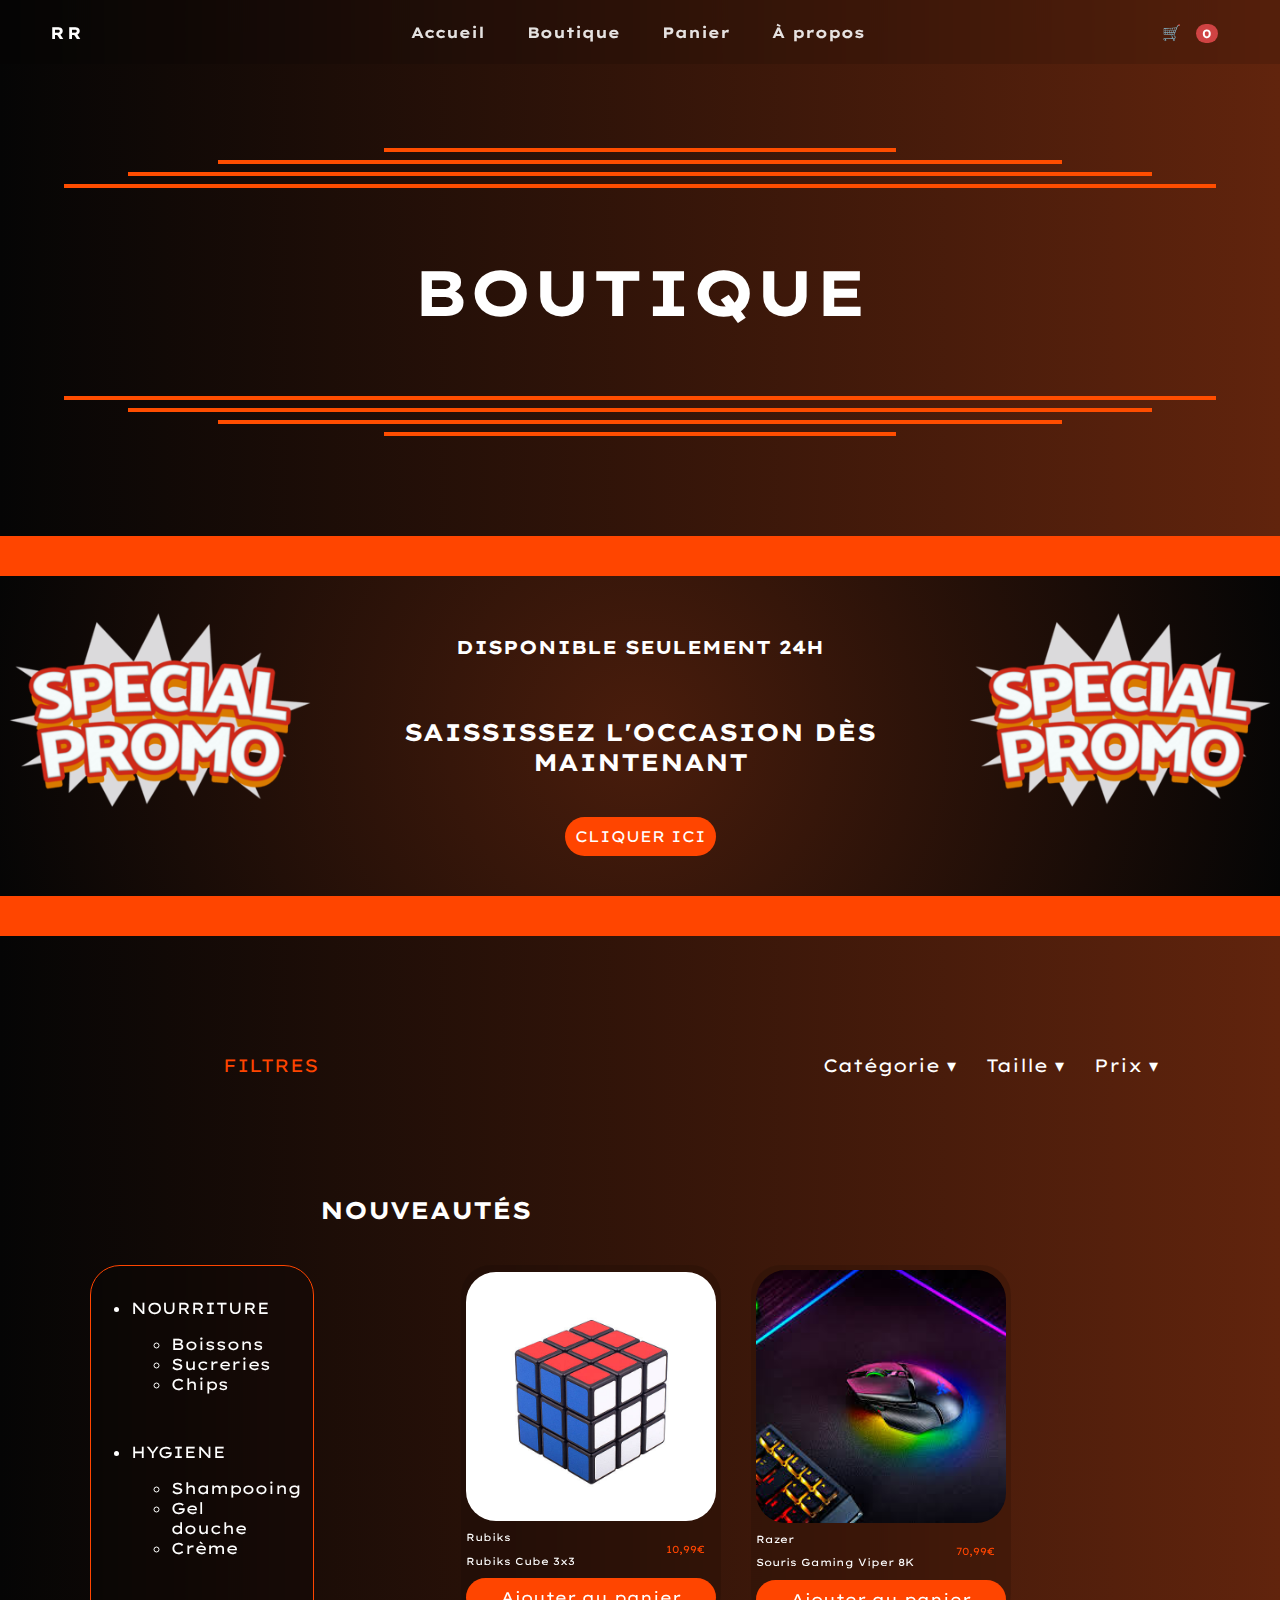
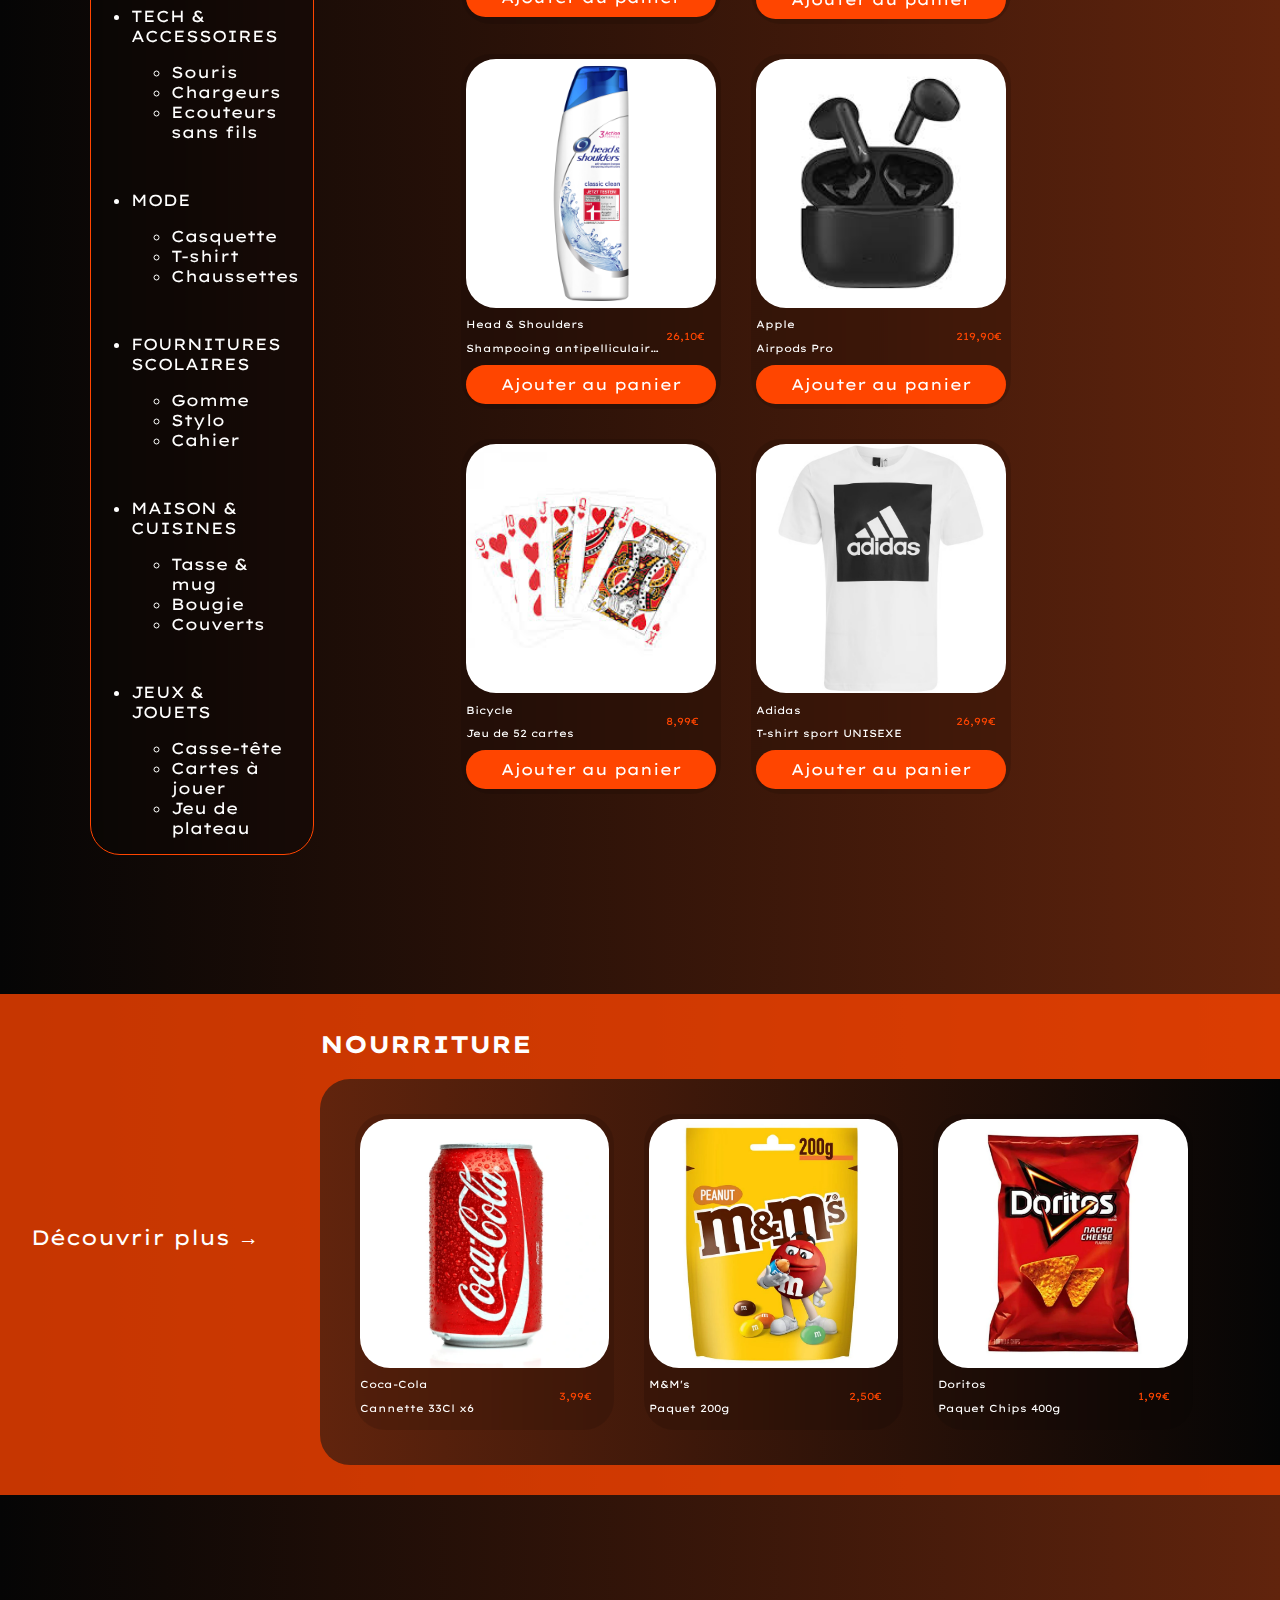
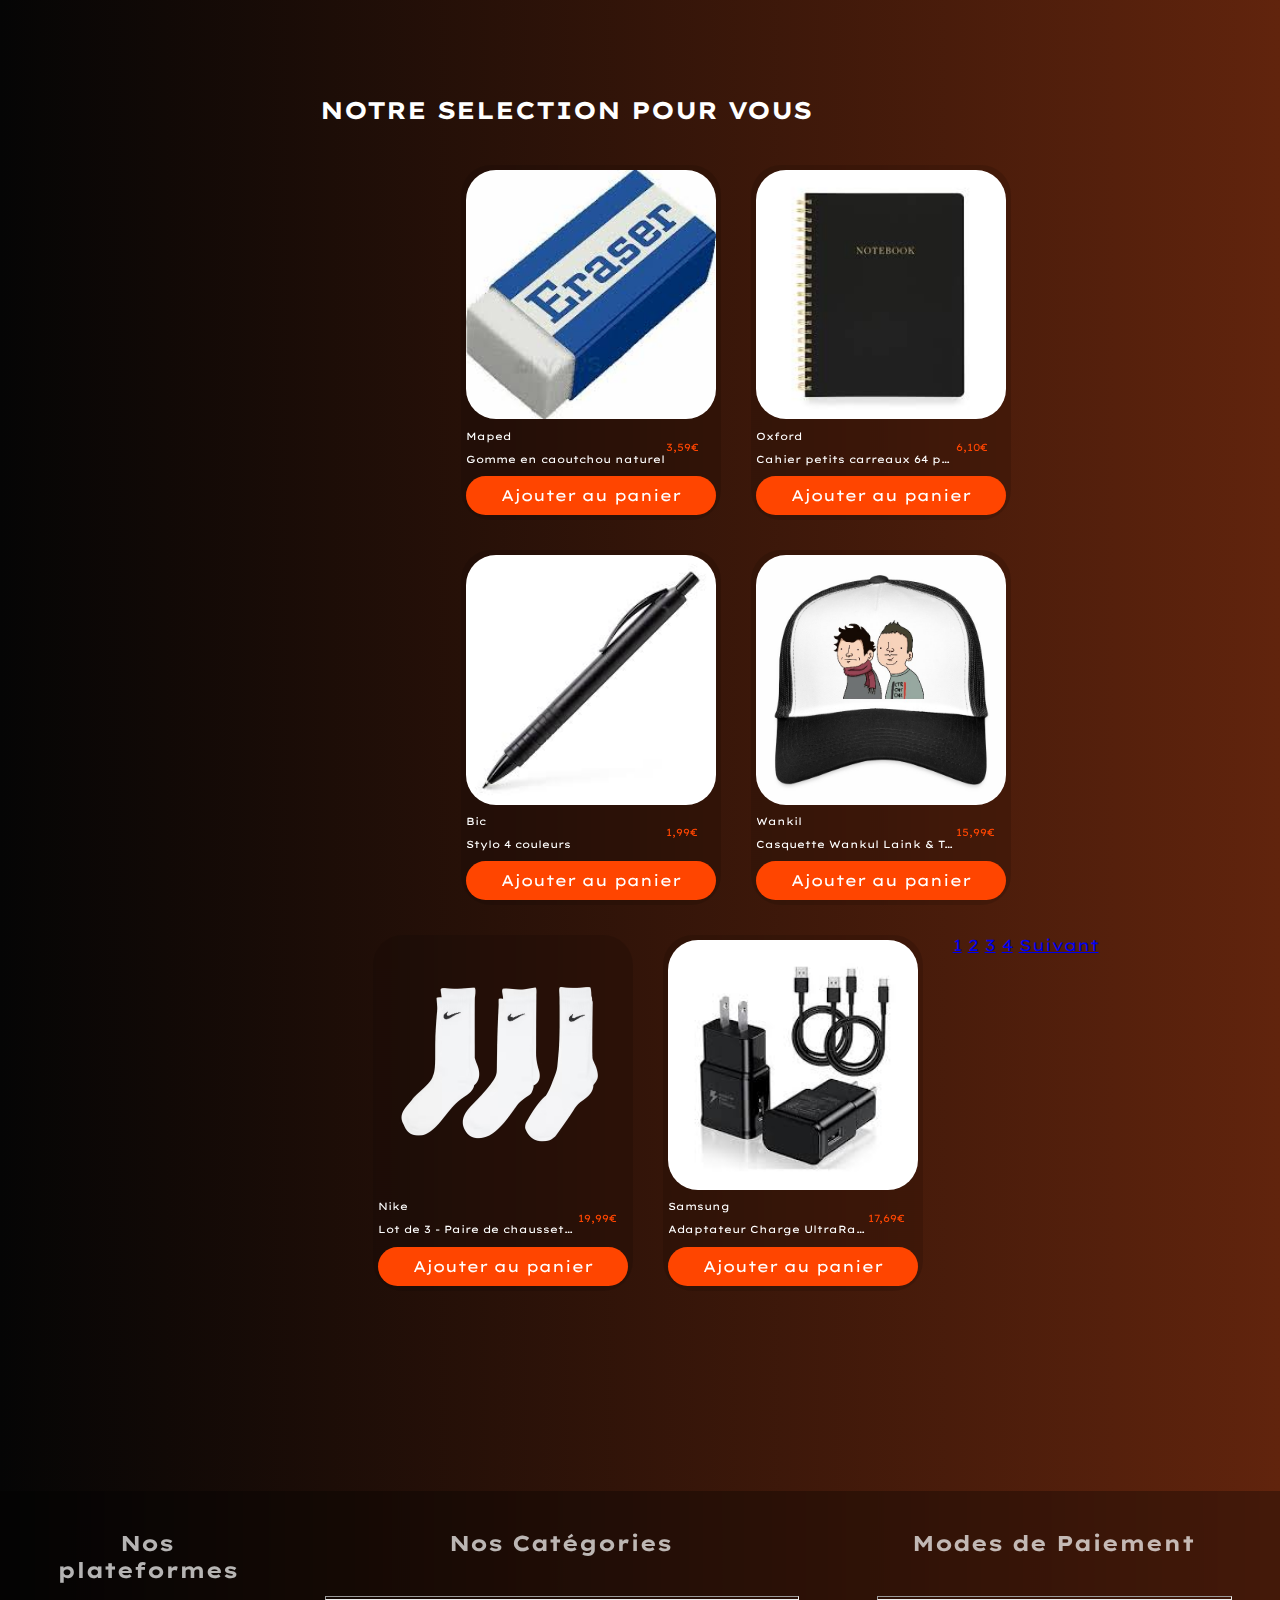
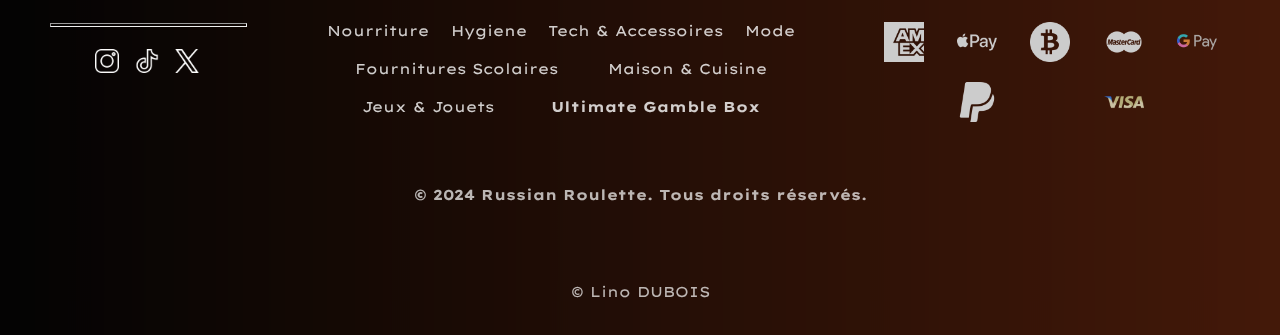
<file: boutique.html>
<!DOCTYPE html>
<html lang="fr">

<head>
    <meta charset="UTF-8">
    <meta name="viewport" content="width=device-width, initial-scale=1.0">
    <link rel="stylesheet" href="css/boutique.css">
    <link rel="preconnect" href="https://fonts.googleapis.com">
    <link rel="preconnect" href="https://fonts.gstatic.com/" crossorigin>
    <link href="https://fonts.googleapis.com/css2?family=Joti+One&family=Lexend+Giga:wght@100..900&display=swap"
        rel="stylesheet">

    <title>Boutique</title>
</head>

<body>
    <header class="site-header" role="banner">
        <div class="container header-contenu">
            <a href="index.html" class="logo">RR</a>

            <nav class="nav" role="navigation" aria-label="Main">
                <ul class="nav-links">
                    <li><a href="index.html" class="nav-link">Accueil</a></li>
                    <li><a href="boutique.html" class="nav-link">Boutique</a></li>
                    <li><a href="panier.html" class="nav-link">Panier</a></li>
                    <li><a href="a-propos.html" class="nav-link">À propos</a></li>
                </ul>
            </nav>

            <div class="panier">
                <button class="panier-button" aria-label="Voir le panier">
                    🛒 <span class="panier-count" aria-hidden="true">0</span>
                </button>
                <button class="burger" aria-label="Ouvrir le menu">
                    <span></span><span></span><span></span>
                </button>
            </div>
        </div>
    </header>

    <hr class="invisible">

    <hr class="line1">
    <hr class="line2">
    <hr class="line3">
    <hr class="line4">
    <p class="title">BOUTIQUE</p>
    <hr class="line4">
    <hr class="line3">
    <hr class="line2">
    <hr class="line1">



    <div class="bandeau_promo">
        <div class="bandeau_defilant">
            <div class="bandeau_texte">
                📢 PROMOTION EXCEPTIONNELLE - 50% SUR TOUT LES VÊTEMENTS ET PRODUITS COSMETIQUES 📢 -------
                📢 PROMOTION EXCEPTIONNELLE - 50% SUR TOUT LES VÊTEMENTS ET PRODUITS COSMETIQUES 📢
            </div>
        </div>
        <div class="article_promo">
            <img src="images/promo.png" alt="images articles">
            <div class="promo_texte">
                <h3>DISPONIBLE SEULEMENT 24H</h3>
                <br>
                <h2>SAISSISSEZ L'OCCASION DÈS MAINTENANT</h2>
                <br>
                <button> CLIQUER ICI</button>
            </div>
            <img class="image_promo" src="images/promo.png" alt="images articles">
        </div>
        <div class="bandeau_defilant">
            <div class="bandeau_texte">
                📢 PROMOTION EXCEPTIONNELLE - 50% SUR TOUT LES VÊTEMENTS ET PRODUITS COSMETIQUES 📢 -------
                📢 PROMOTION EXCEPTIONNELLE - 50% SUR TOUT LES VÊTEMENTS ET PRODUITS COSMETIQUES 📢
            </div>
        </div>
    </div>


    <section class="filters">
        <button class="filter-toggle">Filtres ▾</button>

        <div class="filter-group">

            <div class="filter-item">
                <p class="filter-title">FILTRES</p>
            </div>

            <div class="filter-item">
                <p class="filter-label">Catégorie ▾</p>
                <ul class="filter-options">
                    <li>Hygiène</li>
                    <li>Mode</li>
                    <li>Nourriture</li>
                </ul>
            </div>

            <div class="filter-item">
                <p class="filter-label">Taille ▾</p>
                <ul class="filter-options">
                    <li>S</li>
                    <li>M</li>
                    <li>L</li>
                </ul>
            </div>

            <div class="filter-item">
                <p class="filter-label">Prix ▾</p>
                <ul class="filter-options">
                    <li>0-50€</li>
                    <li>50-100€</li>
                    <li>+100€</li>
                </ul>
            </div>
        </div>
    </section>

    <h2 class="sous-titre">NOUVEAUTÉS</h2>
    <br>

    <div class="left_menu">

        <ul>
            <li>
                <p>NOURRITURE</p>
                <ul>
                    <li class="produit">Boissons</li>
                    <li class="produit">Sucreries</li>
                    <li class="produit">Chips</li>
                </ul>
            </li>
        </ul>
        <ul>
            <li>
                <p>HYGIENE</p>
                <ul>
                    <li class="produit">Shampooing</li>
                    <li class="produit">Gel douche</li>
                    <li class="produit">Crème</li>
                </ul>
            </li>
        </ul>
        <ul>
            <li>
                <p>TECH & ACCESSOIRES</p>
                <ul>
                    <li class="produit">Souris</li>
                    <li class="produit">Chargeurs</li>
                    <li class="produit">Ecouteurs sans fils</li>
                </ul>
            </li>
        </ul>
        <ul>
            <li>
                <p>MODE</p>
                <ul>
                    <li class="produit">Casquette</li>
                    <li class="produit">T-shirt</li>
                    <li class="produit">Chaussettes</li>
                </ul>
            </li>
        </ul>
        <ul>
            <li>
                <p>FOURNITURES SCOLAIRES</p>
                <ul>
                    <li class="produit">Gomme</li>
                    <li class="produit">Stylo</li>
                    <li class="produit">Cahier</li>
                </ul>
            </li>
        </ul>
        <ul>
            <li>
                <p>MAISON & CUISINES</p>
                <ul>
                    <li class="produit">Tasse & mug</li>
                    <li class="produit">Bougie</li>
                    <li class="produit">Couverts</li>
                </ul>
            </li>
        </ul>
        <ul>
            <li>
                <p>JEUX & JOUETS</p>
                <ul>
                    <li class="produit">Casse-tête</li>
                    <li class="produit">Cartes à jouer</li>
                    <li class="produit">Jeu de plateau</li>
                </ul>
            </li>
        </ul>
    </div>

    <div class="grille_articles">

        <div class="article">
            <img src="images/products/toys-and-games/rubkis-cube.png" alt="img article">
            <div class="content">
                <div class="info_article">
                    <p>Rubiks</p>
                    <p>Rubiks Cube 3x3</p>
                </div>
                <p id="prix">10,99€</p>
            </div>
            <button>Ajouter au panier</button>
        </div>
        <div class="article">
            <img src="images/products/tech-and-accessories/gaming-mouse.jpeg" alt="img article">
            <div class="content">
                <div class="info_article">
                    <p>Razer</p>
                    <p>Souris Gaming Viper 8K</p>
                </div>
                <p id="prix">70,99€</p>
            </div>
            <button>Ajouter au panier</button>
        </div>
        <div class="article">
            <img src="images/products/personal-care/shampoo.jpeg" alt="img article">
            <div class="content">
                <div class="info_article">
                    <p>Head & Shoulders</p>
                    <p>Shampooing antipelliculaire triple action </p>
                </div>
                <p id="prix">26,10€</p>
            </div>
            <button>Ajouter au panier</button>
        </div>
        <div class="article">
            <img src="images/products/tech-and-accessories/airpods.jpeg" alt="img article">
            <div class="content">
                <div class="info_article">
                    <p>Apple</p>
                    <p>Airpods Pro </p>
                </div>
                <p id="prix">219,90€</p>
            </div>
            <button>Ajouter au panier</button>
        </div>
        <div class="article">
            <img src="images/products/toys-and-games/card-deck.jpeg" alt="img article">
            <div class="content">
                <div class="info_article">
                    <p>Bicycle</p>
                    <p>Jeu de 52 cartes</p>
                </div>
                <p id="prix">8,99€</p>
            </div>
            <button>Ajouter au panier</button>
        </div>
        <div class="article">
            <img src="images/products/fashion/shirt.jpeg" alt="img article">
            <div class="content">
                <div class="info_article">
                    <p>Adidas</p>
                    <p>T-shirt sport UNISEXE</p>
                </div>
                <p id="prix">26,99€</p>
            </div>
            <button>Ajouter au panier</button>
        </div>
    </div>

    <div class="zone_articles">
        <div class="decouvrir">
            <p>Découvrir plus → </p>
        </div>
        <div class="show_content">
            <div class="titre_categorie">
                <h2>NOURRITURE</h2>
            </div>
            <div class="show_article">
                <div class="articlev2">
                    <img src="images/products/foods-and-drinks/coca-cola.jpeg" alt="img article">
                    <div class="content">
                        <div class="info_article">
                            <p>Coca-Cola</p>
                            <p>Cannette 33Cl x6</p>
                        </div>
                        <p id="prix">3,99€</p>
                    </div>
                </div>
                <div class="articlev2">
                    <img src="images/products/foods-and-drinks/m&ms.jpeg" alt="img article">
                    <div class="content">
                        <div class="info_article">
                            <p>M&M's</p>
                            <p>Paquet 200g</p>
                        </div>
                        <p id="prix">2,50€</p>
                    </div>
                </div>
                <div class="articlev2">
                    <img src="images/products/foods-and-drinks/doritos.jpeg" alt="img article">
                    <div class="content">
                        <div class="info_article">
                            <p>Doritos</p>
                            <p>Paquet Chips 400g</p>
                        </div>
                        <p id="prix">1,99€</p>
                    </div>
                </div>
            </div>
        </div>
    </div>

    <h2 class="sous-titre">NOTRE SELECTION POUR VOUS </h2>
    <br>
    <div class="grille_articles">

        <div class="article">
            <img src="images/products/school-supplies/eraser.jpeg" alt="img article">
            <div class="content">
                <div class="info_article">
                    <p>Maped</p>
                    <p>Gomme en caoutchou naturel</p>
                </div>
                <p id="prix">3,59€</p>
            </div>
            <button>Ajouter au panier</button>
        </div>
        <div class="article">
            <img src="images/products/school-supplies/notebook.jpeg" alt="img article">
            <div class="content">
                <div class="info_article">
                    <p>Oxford</p>
                    <p>Cahier petits carreaux 64 pages</p>
                </div>
                <p id="prix">6,10€</p>
            </div>
            <button>Ajouter au panier</button>
        </div>
        <div class="article">
            <img src="images/products/school-supplies/pens.jpeg" alt="img article">
            <div class="content">
                <div class="info_article">
                    <p>Bic</p>
                    <p>Stylo 4 couleurs </p>
                </div>
                <p id="prix">1,99€</p>
            </div>
            <button>Ajouter au panier</button>
        </div>
        <div class="article">
            <img src="images/products/fashion/hat.jpeg" alt="img article">
            <div class="content">
                <div class="info_article">
                    <p>Wankil</p>
                    <p>Casquette Wankul Laink & Terracid</p>
                </div>
                <p id="prix">15,99€</p>
            </div>
            <button>Ajouter au panier</button>
        </div>
        <div class="article">
            <img src="images/products/fashion/sock-pairs.jpeg" alt="img article">
            <div class="content">
                <div class="info_article">
                    <p>Nike</p>
                    <p>Lot de 3 - Paire de chaussettes montantes</p>
                </div>
                <p id="prix">19,99€</p>
            </div>
            <button>Ajouter au panier</button>
        </div>
        <div class="article">
            <img src="images/products/tech-and-accessories/phone-charger.jpeg" alt="img article">
            <div class="content">
                <div class="info_article">
                    <p>Samsung</p>
                    <p>Adaptateur Charge UltraRapide</p>
                </div>
                <p id="prix">17,69€</p>
            </div>
            <button>Ajouter au panier</button>
        </div>

        <div class="pagination">
            <a href="#" class="page active">1</a>
            <a href="#" class="page">2</a>
            <a href="#" class="page">3</a>
            <a href="#" class="page">4</a>
            <a href="#" class="next">Suivant</a>
        </div>
    </div>



    <footer>
        <div class="footer__container">
            <div class="footer__item">
                <h2>Nos plateformes</h2>
                <hr class="footer-hr">
                <div class="footer__social-links">
                    <a href="#"><img src="images/instagram.png"></a>
                    <a href="#"><img src="images/tik-tok.png"></a> </a>
                    <a href="#"><img src="images/twitter.png"></a>
                </div>
            </div>

            <div class="footer__item">
                <h2>Nos Catégories</h2>
                <hr class="footer-hr">
                <div class="footer__categories">
                    <a href="#">Nourriture</a>
                    <a href="#">Hygiene</a>
                    <a href="#">Tech & Accessoires</a>
                    <a href="#">Mode</a>
                    <a href="#">Fournitures Scolaires</a>
                    <a href="#">Maison & Cuisine</a>
                    <a href="#">Jeux & Jouets</a>
                    <a href="#"><strong>Ultimate Gamble Box</strong></a>
                </div>
            </div>

            <div class="footer__item">
                <h2>Modes de Paiement</h2>
                <hr class="footer-hr">
                <div class="footer__categories">
                    <img src="images/american-express.png">
                    <img src="images/apple-pay.png">
                    <img src="images/bitcoin.png">
                    <img src="images/card.png">
                    <img src="images/google-pay.png">
                    <img src="images/paypal.png">
                    <img src="images/visa.png">
                </div>

            </div>
        </div>
        <p class="footer__text"><strong>© 2024 Russian Roulette. Tous droits réservés.</strong></p>
        <p class="footer__text">© Lino DUBOIS</p>

    </footer>
</body>

<script src="js/main.js"></script>

<script>

    const toggleBtn = document.querySelector('.filter-toggle');
    const filterSection = document.querySelector('.filters');

    toggleBtn.addEventListener('click', () => {
        filterSection.classList.toggle('show');
    });
</script>



</html>
</file>
<file: css/index-styles.css>
* {
    background-color: black;
}
</file>
<file: css/about-styles.css>
* {

    font-family: "Lexend Giga";

}

body {
    margin: 0px;
    background: linear-gradient(to left, #61240d, #050505);
}

/* ============================================= HEADER =============================================  */

.site-header {
    position: fixed;
    top: 0;
    left: 0;
    right: 0;
    height: 64px;
    display: flex;
    align-items: center;
    z-index: 50;
    backdrop-filter: blur(12px);
    background: rgba(0, 0, 0, 0.12);
}

.header-contenu {
    display: flex;
    align-items: center;
    justify-content: space-between;
    max-width: 1180px;
    margin: 0 auto;
    width: 100%;
    gap: 16px;
    padding: 0 20px;

}

.logo {
    font-weight: 700;
    letter-spacing: 2px;
    color: white;
    text-decoration: none;
    font-size: 1.05rem;
}


.nav-links {
    display: flex;
    list-style: none;
    gap: 18px;
    align-items: center;
}

.nav-link {
    color: rgba(255, 255, 255, 0.88);
    text-decoration: none;
    padding: 8px 12px;
    border-radius: 8px;
    font-weight: 700;
    font-size: 0.95rem;
}

.nav-link:hover {
    background: rgba(255, 255, 255, 0.03);
}


.panier {
    display: flex;
    align-items: center;
    gap: 10px;
}

.panier-button {
    background: var(--glass);
    border: none;
    color: white;
    padding: 8px 12px;
    border-radius: 10px;
    cursor: pointer;
    font-weight: 700;
}

.panier-count {
    background: rgb(207, 67, 67);
    padding: 2px 6px;
    border-radius: 20px;
    margin-left: 8px;
    color: white;
    font-size: 12px;
}

/* burger pour mobiles */
.burger { 
    display: none; 
    background: transparent; 
    border: none; 
    width: 40px; 
    height: 34px;
    cursor: pointer;
    position: relative;
    z-index: 60;
}

.burger span{ 
    display: block; 
    height: 3px; 
    background: white;
    margin: 6px 0; 
    border-radius: 2px;
    transition: all 0.3s ease;
}

/* Animation du burger en X */
.burger-active span:nth-child(1) {
    transform: rotate(45deg) translate(8px, 8px);
}

.burger-active span:nth-child(2) {
    opacity: 0;
}

.burger-active span:nth-child(3) {
    transform: rotate(-45deg) translate(7px, -7px);
}

/*  HERO (titre, intro, barrel)  */
.hero {
    position: relative;
    display: flex;
    flex-direction: column;
    align-items: center;
    gap: 10px;
    padding-top: 92px;
    padding-bottom: 20px;
}


.hero-title {
    font-size: clamp(20px, 4vw, 6vw);
    letter-spacing: 8px;
    font-weight: 800;
    text-transform: uppercase;
    color: white;
    z-index: 3;
    text-align: center;
    animation: glitch 3.2s infinite;
}

@media (max-width: 650px) {
    .site-header {
        height: 56px;
    }

    .header-contenu {
        padding: 0 12px;
    }

    .nav-links { 
        position: fixed;
        top: 56px;
        right: -100%;
        width: 70%;
        height: calc(100vh - 56px);
        background: rgba(0, 0, 0, 0.95);
        backdrop-filter: blur(20px);
        flex-direction: column;
        justify-content: flex-start;
        padding: 40px 20px;
        gap: 30px;
        transition: right 0.4s ease;
        border-left: 1px solid rgba(255, 255, 255, 0.1);
        z-index: 55;
    }

    .nav-links.nav-active {
        right: 0;
    }

    .nav-link {
        font-size: 1.1rem;
        padding: 12px 16px;
        width: 100%;
        text-align: center;
        border-radius: 12px;
    }

    .burger { 
        display:block; 
    }


    .hero {
        padding-top: 78px;
        gap: 10px;
    }

    .carousel .product-container {
        flex: 0 0 100%;
        /* un seul produit */
    }
}

/* ============================================= BODY  =============================================  */



.invisible {
    border: none;
    height: 70px;
    width: 100%;
    margin-bottom: 70px;
}


/* ---------------------- titre ---------------------- */

.title {
    color: white;
    text-align: center;
    font-weight: bold;
    font-size: clamp(1rem, 10vw, 4rem);

}

/* ---------------------- lignes ---------------------- */

.line1 {
    border: none;
    height: 4px;
    background-color: #ff4d00;
    width: 40%;
}

.line2 {
    border: none;
    height: 4px;
    background-color: #ff4d00;
    width: 66%;
}

.line3 {
    border: none;
    height: 4px;
    background-color: #ff4d00;
    width: 80%;
}

.line4 {
    border: none;
    height: 4px;
    background-color: #ff4d00;
    width: 90%;
}


.section-title {
    font-size: clamp(2rem, 5vw, 3.5rem);
    font-weight: 900;
    text-align: center;
    margin-bottom: 12px;
    letter-spacing: 2px;
    background: linear-gradient(135deg, white 0%, orangered 100%);
    -webkit-background-clip: text;
    -webkit-text-fill-color: transparent;
    background-clip: text;
}

.section-subtitle {
    font-size: clamp(1rem, 1.5vw, 1.2rem);
    font-weight: 900;
    text-align: center;
    margin-bottom: 12px;
    color: beige;
}




/* SECTIONS ALTERNÉES */
.about-section {
    padding: 80px 20px;
}

.about-section--light {
    background: linear-gradient(to bottom, 
        rgba(255, 255, 255, 0.03) 0%, 
        rgba(255, 255, 255, 0.01) 100%
    );
}

.about-section--dark {
    background: linear-gradient(to bottom, 
        rgba(0, 0, 0, 0.3) 0%, 
        rgba(0, 0, 0, 0.5) 100%
    );
}

.about-container {
    max-width: 1180px;
    margin: 0 auto;
}

/* LAYOUT TEXTE + IMAGE */
.about-content {
    display: grid;
    grid-template-columns: 1fr 1fr;
    gap: 60px;
    align-items: center;
}

.about-content--reverse {
    grid-template-columns: 1fr 1fr;
}

.about-text p {
    font-size: 1.1rem;
    line-height: 1.8;
    color: rgba(255, 255, 255, 0.85);
    margin-bottom: 20px;
}

.section-title-about {
    font-size: clamp(1.8rem, 4vw, 2.5rem);
    font-weight: 800;
    margin-bottom: 30px;
    color: var(--accent);
}

.section-title-about.center {
    text-align: center;
    margin-bottom: 60px;
}


.image-placeholder {
    display: flex;
    background: rgba(255, 255, 255, 0.05);
    border: 2px dashed rgba(255, 255, 255, 0.2);
    border-radius: 16px;
    text-align: center;
    font-size: 4rem;
    
}

.image-placeholder img {
    width: 100%;
    height: 100%;
    object-fit: cover;
    border-radius: 12px;
    max-height: 500px;
}

/* VALEURS GRID */
.values-grid {
    display: flex;
    flex-direction: row;
    gap: 40px;
}

@media (max-width: 1200px) {
    .values-grid {
        flex-direction: column;
    }
}

.value-card {
    background: linear-gradient(145deg, 
        rgba(255, 255, 255, 0.05) 0%, 
        rgba(255, 255, 255, 0.02) 100%
    );
    padding: 40px 30px;
    border-radius: 16px;
    border: 1px solid rgba(255, 255, 255, 0.1);
    text-align: center;
    transition: all 0.3s ease;
}

.value-card:hover {
    transform: translateY(-8px);
    border-color: var(--accent);
    box-shadow: 0 10px 30px rgba(232, 75, 58, 0.3);
}

.value-icon {
    font-size: 3rem;
    margin-bottom: 20px;
}

.value-card h3 {
    font-size: 1.5rem;
    margin-bottom: 15px;
    color: white;
}

.value-card p {
    font-size: 1rem;
    line-height: 1.6;
    color: rgba(255, 255, 255, 0.7);
}

/* ÉQUIPE GRID */
.team-grid {
    display: grid;
    grid-template-columns: repeat(auto-fit, minmax(280px, 1fr));
    gap: 40px;
}

.team-card {
    background: linear-gradient(145deg, 
        rgba(255, 255, 255, 0.08) 0%, 
        rgba(255, 255, 255, 0.03) 100%
    );
    padding: 40px 30px;
    border-radius: 16px;
    border: 1px solid rgba(255, 255, 255, 0.15);
    text-align: center;
    transition: all 0.3s ease;
}

.team-card:hover {
    transform: translateY(-8px);
    box-shadow: 0 10px 30px rgba(232, 75, 58, 0.2);
}

.team-photo {
    font-size: 5rem;
    margin-bottom: 20px;
}

.team-card h3 {
    font-size: 1.6rem;
    margin-bottom: 8px;
}

.team-role {
    color: var(--accent);
    font-weight: 700;
    margin-bottom: 15px;
}

.team-bio {
    color: rgba(255, 255, 255, 0.7);
    line-height: 1.6;
}

/* CTA FINAL */
.about-cta {
    padding: 100px 20px;
    background: linear-gradient(135deg, 
        rgba(232, 75, 58, 0.2) 0%, 
        rgba(197, 50, 50, 0.1) 100%
    );
    text-align: center;
}

.cta-title {
    font-size: clamp(2rem, 5vw, 3rem);
    font-weight: 900;
    margin-bottom: 20px;
}

.cta-text {
    font-size: 1.2rem;
    color: rgba(255, 255, 255, 0.8);
    margin-bottom: 40px;
}

.cta-button {
    display: inline-block;
    background: var(--accent);
    color: white;
    padding: 16px 40px;
    border-radius: 12px;
    text-decoration: none;
    font-weight: 700;
    font-size: 1.1rem;
    transition: all 0.3s ease;
}

.cta-button:hover {
    transform: scale(1.05);
    box-shadow: 0 10px 30px rgba(232, 75, 58, 0.5);
}

/* RESPONSIVE */
@media (max-width: 900px) {
    .about-content,
    .about-content--reverse {
        grid-template-columns: 1fr;
        gap: 40px;
    }
    
    .values-grid,
    .team-grid {
        grid-template-columns: 1fr;
    }
}




/* ============================================= FOOTER =============================================  */

footer {
    display: flex;
    flex-direction: column;
    margin-top: 60px;
    padding: 20px 0;
    background: rgba(0, 0, 0, 0.3);
    backdrop-filter: blur(12px);
    color: rgba(255, 255, 255, 0.7);
    font-size: 0.9rem;
    text-align: center;
    gap: 50px;
}

.footer-hr {
    height: 2px;
    width: 100%;
}

.footer__container {
    max-width: 1180px;
    margin: 0 auto;
    padding: 0 20px;
    display: flex;
    flex-direction: row;
    justify-content: space-evenly;
    gap: 80px;
}

.footer__item {
    display: flex;
    flex-direction: column;
    gap: 15px;
    max-width: 40%;

}

.footer__social-links {
    display: flex;
    gap: 16px;
    justify-content: center;
}

.footer__social-links img {
    width: 24px;
    height: 24px;
    filter: invert(1);
    transition: filter .3s ease;
    cursor: pointer;
}

.footer__social-links img:hover {
    filter: invert(0.6) sepia(1) saturate(5) hue-rotate(330deg);
}


.footer__categories {
    display: flex;
    flex-direction: row;
    justify-content: space-evenly;
    gap: 20px;
    flex-wrap: wrap;
}

.footer__categories a {
    color: rgba(255, 255, 255, 0.8);
    text-decoration: none;
    transition: color .3s ease;
}

.footer__categories a:hover {
    color: orangered;
}

.footer__categories img {
    width: 40px;
    height: 40px;
    filter: invert(0.8);
    margin-right: 6px;
}

@media (max-width: 650px) {
    .footer__container {
        flex-direction: column;
        gap: 50px;
        align-items: center;
    }
}
</file>
<file: css/boutique.css>
* {

    font-family: "Lexend Giga";

}

body {
    margin: 0px;
    background: linear-gradient(to left, #61240d, #050505);
}

/* ============================================= HEADER =============================================  */

.site-header {
    position: fixed;
    top: 0;
    left: 0;
    right: 0;
    height: 64px;
    display: flex;
    align-items: center;
    z-index: 50;
    backdrop-filter: blur(12px);
    background: rgba(0, 0, 0, 0.12);
}

.header-contenu {
    display: flex;
    align-items: center;
    justify-content: space-between;
    max-width: 1180px;
    margin: 0 auto;
    width: 100%;
    gap: 16px;
    padding: 0 20px;

}

.logo {
    font-weight: 700;
    letter-spacing: 2px;
    color: white;
    text-decoration: none;
    font-size: 1.05rem;
}


.nav-links {
    display: flex;
    list-style: none;
    gap: 18px;
    align-items: center;
}

.nav-link {
    color: rgba(255, 255, 255, 0.88);
    text-decoration: none;
    padding: 8px 12px;
    border-radius: 8px;
    font-weight: 700;
    font-size: 0.95rem;
}

.nav-link:hover {
    background: rgba(255, 255, 255, 0.03);
}


.panier {
    display: flex;
    align-items: center;
    gap: 10px;
}

.panier-button {
    background: var(--glass);
    border: none;
    color: white;
    padding: 8px 12px;
    border-radius: 10px;
    cursor: pointer;
    font-weight: 700;
}

.panier-count {
    background: rgb(207, 67, 67);
    padding: 2px 6px;
    border-radius: 20px;
    margin-left: 8px;
    color: white;
    font-size: 12px;
}

/* burger pour mobiles */
.burger {
    display: none;
    background: transparent;
    border: none;
    width: 40px;
    height: 34px;
    cursor: pointer;
}

.burger span {
    display: block;
    height: 3px;
    background: white;
    margin: 6px 0;
    border-radius: 2px;
}

/*  HERO (titre, intro, barrel)  */
.hero {
    position: relative;
    display: flex;
    flex-direction: column;
    align-items: center;
    gap: 10px;
    padding-top: 92px;
    padding-bottom: 20px;
}


.hero-title {
    font-size: clamp(20px, 4vw, 6vw);
    letter-spacing: 8px;
    font-weight: 800;
    text-transform: uppercase;
    color: white;
    z-index: 3;
    text-align: center;
    animation: glitch 3.2s infinite;
}

@media (max-width: 650px) {
    .site-header {
        height: 56px;
    }

    .header-contenu {
        padding: 0 12px;
    }

    .nav-links {
        display: none;
    }

    .burger {
        display: block;
    }


    .hero {
        padding-top: 78px;
        gap: 10px;
    }

    .carousel .product-container {
        flex: 0 0 100%;
        /* un seul produit */
    }
}

/* ============================================= BODY  =============================================  */



.invisible {
    border: none;
    height: 70px;
    width: 100%;
    margin-bottom: 70px;
}


/* ---------------------- titre ---------------------- */

.title {
    color: white;
    text-align: center;
    font-weight: bold;
    font-size: clamp(1rem, 10vw, 4rem);

}

/* ---------------------- lignes ---------------------- */

.line1 {
    border: none;
    height: 4px;
    background-color: #ff4d00;
    width: 40%;
}

.line2 {
    border: none;
    height: 4px;
    background-color: #ff4d00;
    width: 66%;
}

.line3 {
    border: none;
    height: 4px;
    background-color: #ff4d00;
    width: 80%;
}

.line4 {
    border: none;
    height: 4px;
    background-color: #ff4d00;
    width: 90%;
}

/* ---------------------- menu à gauche ---------------------- */

.left_menu {
    display: flex;
    flex-direction: column;
    color: white;
    position: absolute;
    left: 7%;
    border: solid 1px orangered;
    padding-right: 30px;
    border-radius: 30px;
    width: 15%;
    backdrop-filter: blur(12px);
    background: rgba(0, 0, 0, 0.12);

}

@media(max-width:1180px) {
    .left_menu {
        display: none;
    }
}


/* ---------------------- bandeau promo ---------------------- */

.bandeau_promo {
    margin-top: 100px;
}

.bandeau_defilant {
    width: 100%;
    background-color: orangered;
    color: rgb(255, 255, 255);
    overflow: hidden;
    font-weight: bold;
    padding: 10px 0;
    position: relative;
    text-transform: uppercase;
    white-space: nowrap;
}

.bandeau_texte {
    display: inline-block;
    padding-left: 100%;
    /* pour commencer hors écran */
    animation: defile 12s linear infinite;
}

@keyframes defile {
    0% {
        transform: translateX(0);
    }

    100% {
        transform: translateX(-100%);
    }
}

.article_promo {
    display: flex;
    justify-content: center;
    gap: 30px;
    align-items: center;
    background: radial-gradient(circle at center, #4a1d0c, #050505);

}

.article_promo img {
    width: 25%;
}

.image_promo img {
    position: relative;
    right: 0%;
}

.promo_texte {
    width: 50%;
    font-size: clamp(1rem, 1vw, 4rem);
    text-align: center;
    color: white;
}

.promo_texte p {
    color: orangered;

}

@media (max-width:950px) {

    .article_promo {
        flex-direction: column;
        padding: 15px;
    }

    .article_promo img {
        display: none;
    }

}

/* ---------------------- bandeau filtres ---------------------- */

.filters {
    margin-left: 45%;
    margin-top: 100px;
    margin-bottom: 100px;

}

.filter-toggle {
    display: none;
    padding: 10px 20px;
    border: none;
    border-radius: 6px;
    font-size: 18px;
    cursor: pointer;
}

.filter-group {
    display: flex;
    gap: 30px;
    justify-content: center;
}

.filter-item {
    position: relative;
    cursor: pointer;
}

.filter-label {
    color: white;
    font-size: 18px;
}

.filter-title {
    color: orangered;
    font-size: 18px;
    margin-left: -500%;
}

.filter-options {
    list-style: none;
    position: absolute;
    width: 150px;
    padding: 10px;
    margin-top: 5px;
    border-radius: 6px;
    display: none;
    z-index: 100;
}

.filter-options li {
    padding: 8px;
    font-size: 16px;
    color: #eee;
    cursor: pointer;
}

.filter-item:hover .filter-options {
    display: block;

}

.filter-label:hover {
    color: orangered;
}


@media (max-width: 650px) {

    .filters {
        margin-left: 0%;
    }

    .filter-toggle {
        display: block;
        margin-bottom: 10px;
    }


    .filter-group {
        display: none;
        flex-direction: column;
        align-items: flex-start;
    }

    .filters.show .filter-group {
        display: flex;
    }

    .filter-item {
        width: 100%;
    }

    .filter-options {
        position: relative;
        width: 100%;
    }
}

/* ---------------------- zone grille articles ---------------------- */

.sous-titre {
    margin-left: 25%;
    color: white;
}

.grille_articles {
    display: flex;
    flex-direction: wrap;
    flex-wrap: wrap;
    justify-content: center;
    width: 65vw;
    position: relative;
    left: 25%;
    gap: 30px;
    margin-bottom: 200px;
}

.article {
    display: flex;
    flex-direction: column;
    justify-content: center;
    width: 30%;
    color: white;
    transition: transform 0.3s ease;
    padding: 5px;
    border-radius: 30px;
    backdrop-filter: blur(12px);
    background: rgba(0, 0, 0, 0.12);
}

.article img {
    border-radius: 30px;
}


.content {
    display: flex;
    flex-wrap: wrap;
    align-items: center;
    font-size: 0.8vw;
    border-radius: 30px;
}

.info_article {
    width: 80%;
    border-radius: 30px;

}

.info_article p {
    white-space: nowrap;
    overflow: hidden;
    text-overflow: ellipsis;
    border-radius: 30px;
}

#prix {
    width: 20%;
    color: orangered;
    border-radius: 30px;
}

button {
    font-size: 1.2vw;
    color: white;
    padding: 10px;
    background-color: orangered;
    border-radius: 30px;
    border: none;

}

button:hover {
    backdrop-filter: blur(12px);
    background: rgba(0, 0, 0, 0.12);
    border: solid 1px orangered;
    color: orangered;

}

.article:hover {
    transform: scale(1.10);
}

@media (max-width:650px) {

    .sous-titre {
        margin-left: 0%;
    }

    .grille_articles {
        width: 100%;
        left: 0%;
    }

    .article {
        width: 45%;
    }

    .info_article {
        font-size: 180%;
    }

    #prix {
        font-size: 180%;
    }
}

/* ---------------------- zone articles ---------------------- */

.zone_articles {
    display: flex;
    align-items: center;
    margin-bottom: 200px;
    width: 100%;
    background-color: rgba(255, 68, 0, 0.771);
    padding: 15px 0px 30px 0px;
    gap: 30px;

}

.articlev2 {
    display: flex;
    flex-direction: column;
    justify-content: center;
    width: 28%;
    color: white;
    transition: transform 0.3s ease;
    padding: 5px;
    border-radius: 30px;
    backdrop-filter: blur(12px);
    background: rgba(0, 0, 0, 0.12);
}

.articlev2 img {
    border-radius: 30px;
}

.articlev2:hover {
    transform: scale(1.08);
}

.decouvrir {
    width: 25%;
    color: white;
    text-align: center;
    font-size: 130%;
    transition: transform 0.3s ease;
    border-radius: 30px;
}



.decouvrir:hover {
    transform: scale(1.10);
    color: black;
}


.show_content {
    max-width: 75%;


}

.show_content h2 {
    color: white;

}

.show_article {
    display: flex;
    gap: 30px;
    padding: 35px;
    border-radius: 30px 0px 0px 30px;
    background: linear-gradient(to right, #61240d, #050505);
}

@media (max-width:650px) {

    .zone_articles {
        flex-direction: column-reverse;
        gap: 10px;
    }

    .show_content {
        max-width: 97%;

    }

    .show_article {
        gap: 15px;
        padding: 10px;
        justify-content: center;
        border-radius: 30px;
    }


}

/* ============================================= FOOTER =============================================  */

footer {
    display: flex;
    flex-direction: column;
    margin-top: 60px;
    padding: 20px 0;
    background: rgba(0, 0, 0, 0.3);
    backdrop-filter: blur(12px);
    color: rgba(255, 255, 255, 0.7);
    font-size: 0.9rem;
    text-align: center;
    gap: 50px;
}

.footer-hr {
    height: 2px;
    width: 100%;
}

.footer__container {
    max-width: 1180px;
    margin: 0 auto;
    padding: 0 20px;
    display: flex;
    flex-direction: row;
    justify-content: space-evenly;
    gap: 80px;
}

.footer__item {
    display: flex;
    flex-direction: column;
    gap: 15px;
    max-width: 40%;

}

.footer__social-links {
    display: flex;
    gap: 16px;
    justify-content: center;
}

.footer__social-links img {
    width: 24px;
    height: 24px;
    filter: invert(1);
    transition: filter .3s ease;
    cursor: pointer;
}

.footer__social-links img:hover {
    filter: invert(0.6) sepia(1) saturate(5) hue-rotate(330deg);
}


.footer__categories {
    display: flex;
    flex-direction: row;
    justify-content: space-evenly;
    gap: 20px;
    flex-wrap: wrap;
}

.footer__categories a {
    color: rgba(255, 255, 255, 0.8);
    text-decoration: none;
    transition: color .3s ease;
}

.footer__categories a:hover {
    color: orangered;
}

.footer__categories img {
    width: 40px;
    height: 40px;
    filter: invert(0.8);
    margin-right: 6px;
}

@media (max-width: 650px) {
    .footer__container {
        flex-direction: column;
        gap: 50px;
        align-items: center;
    }
}
</file>
